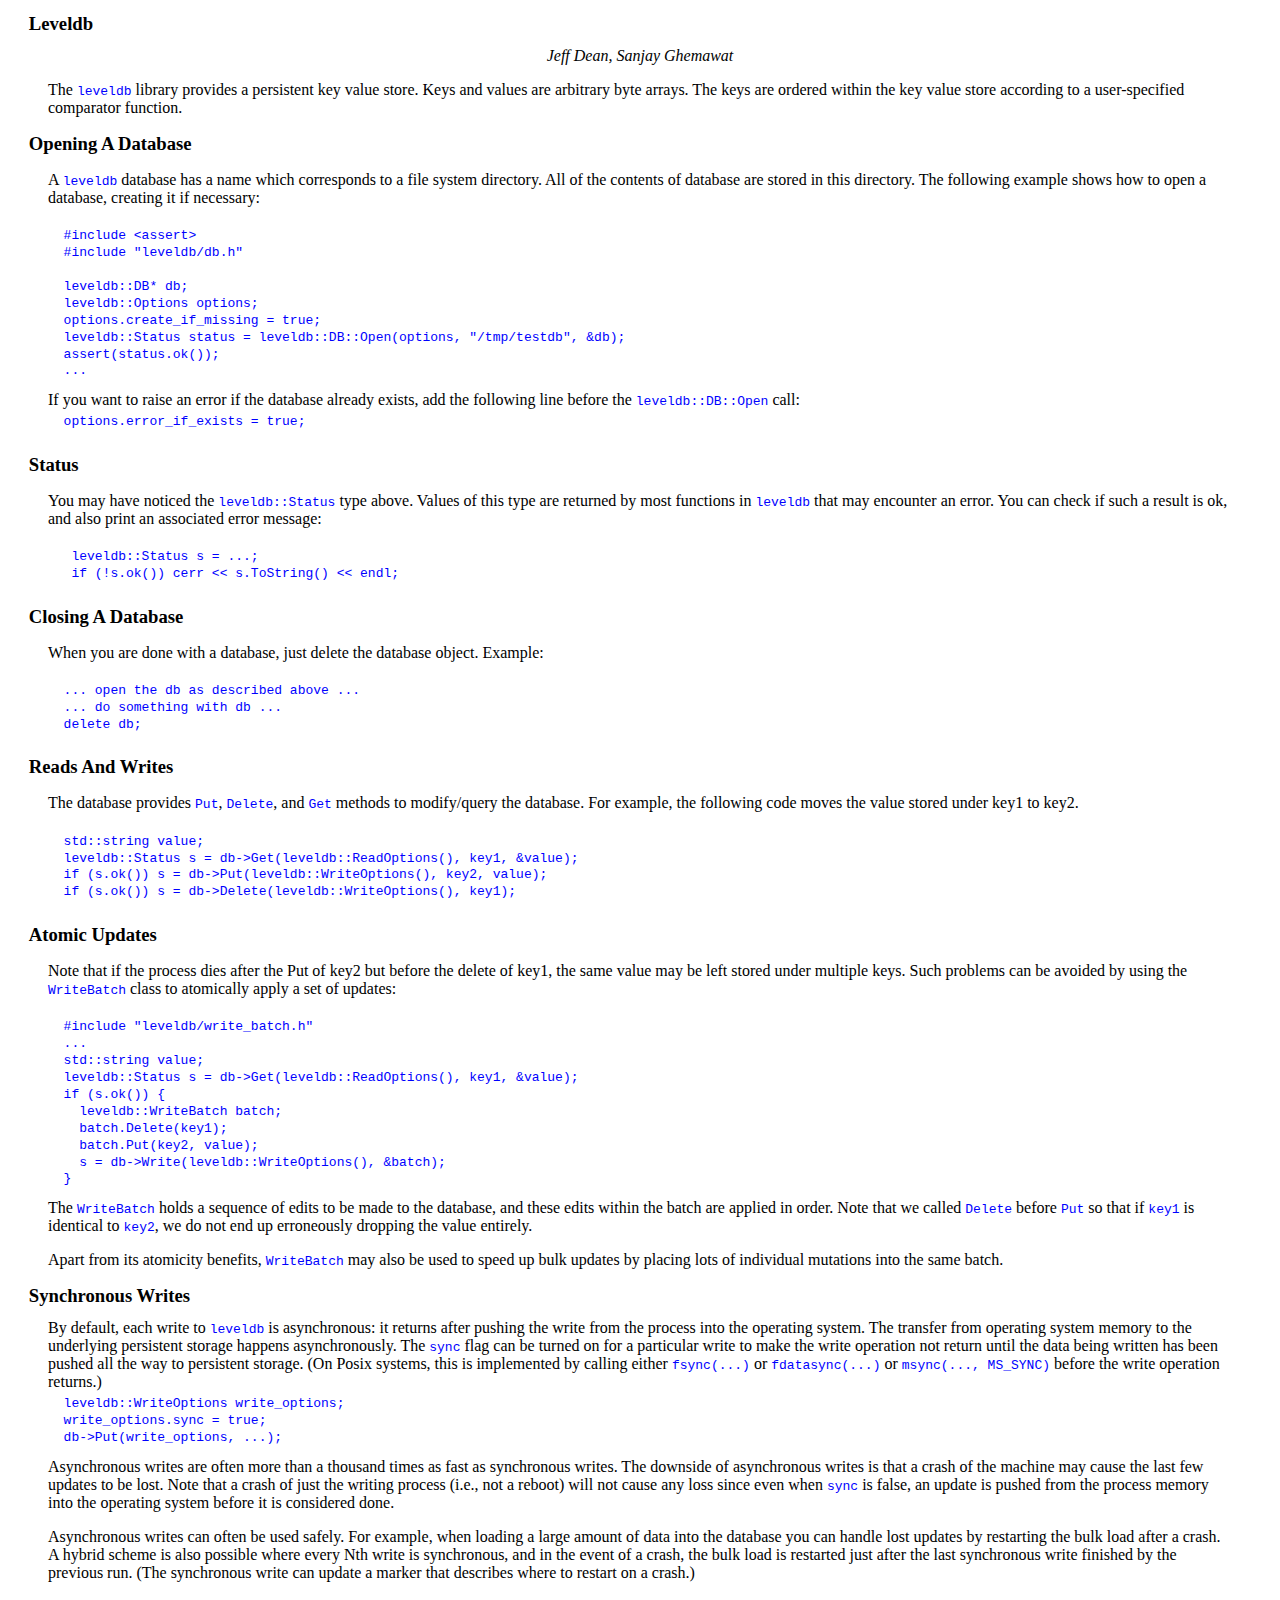
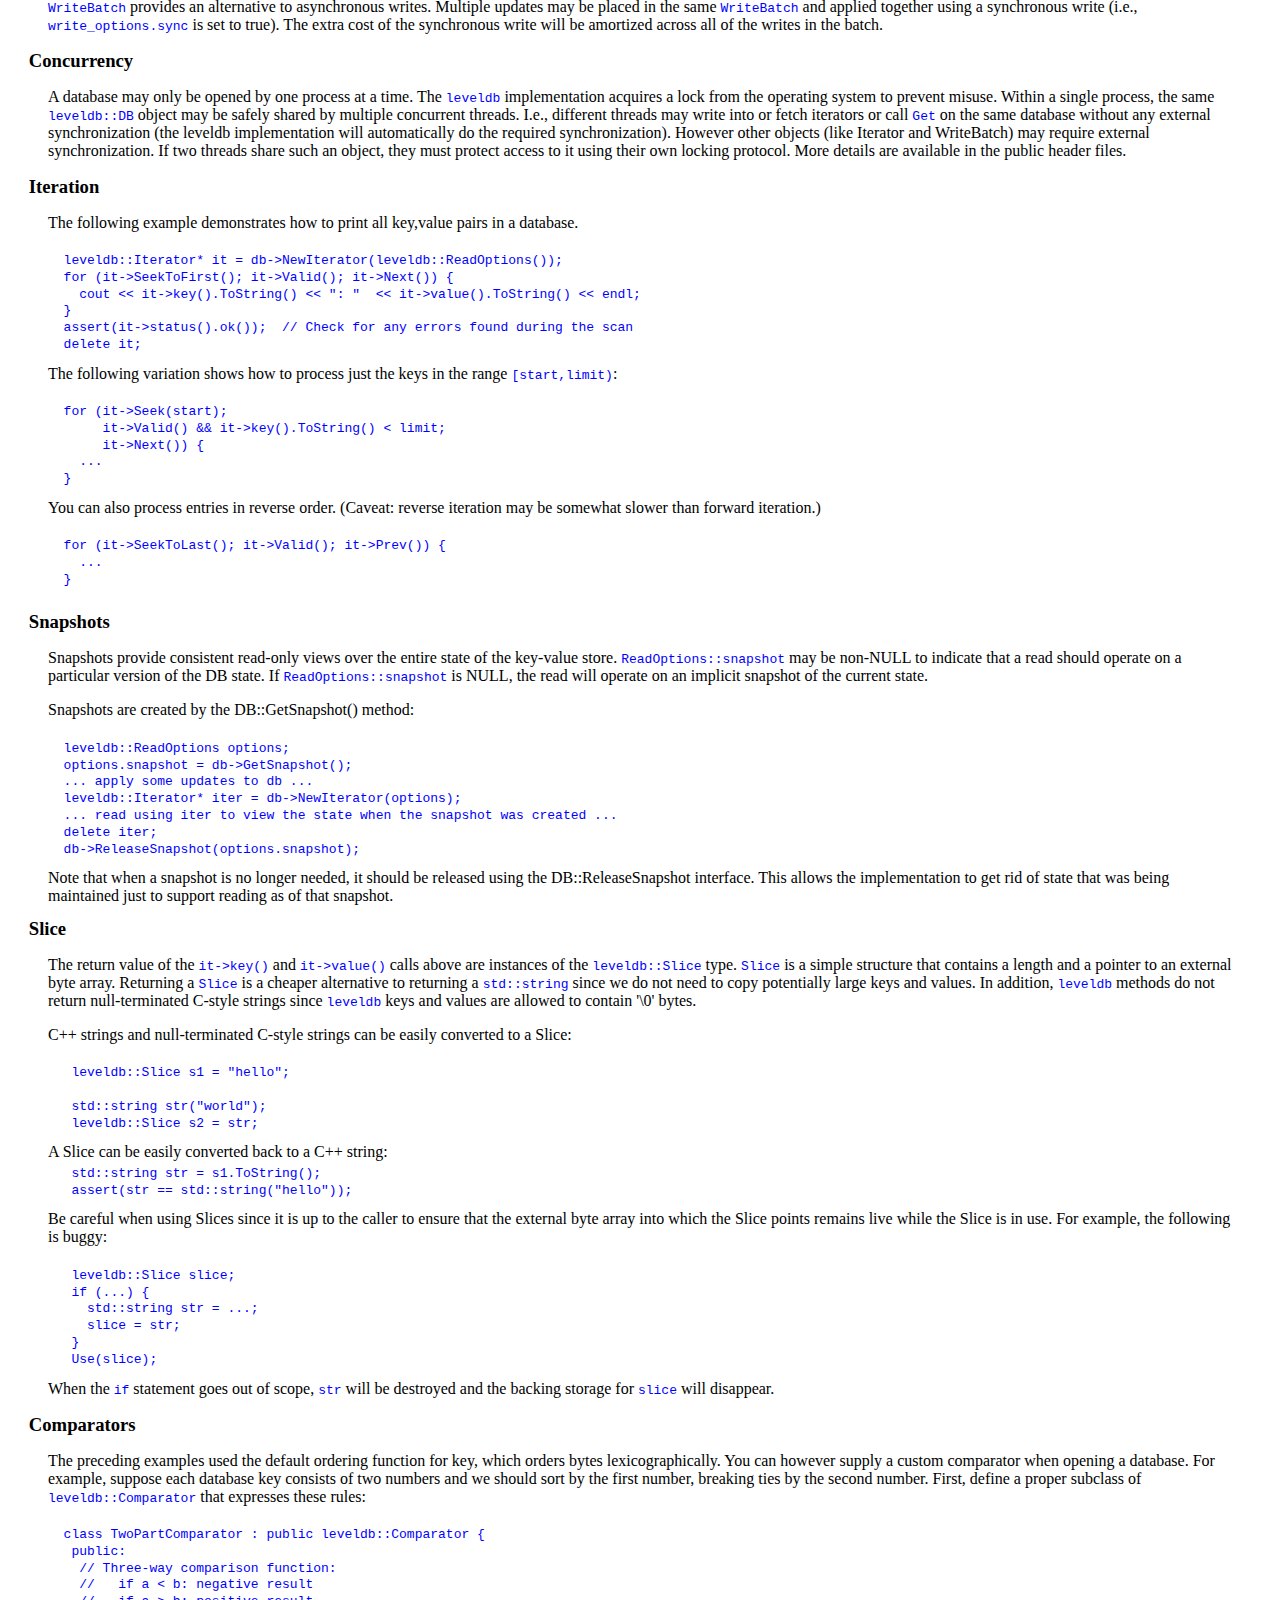
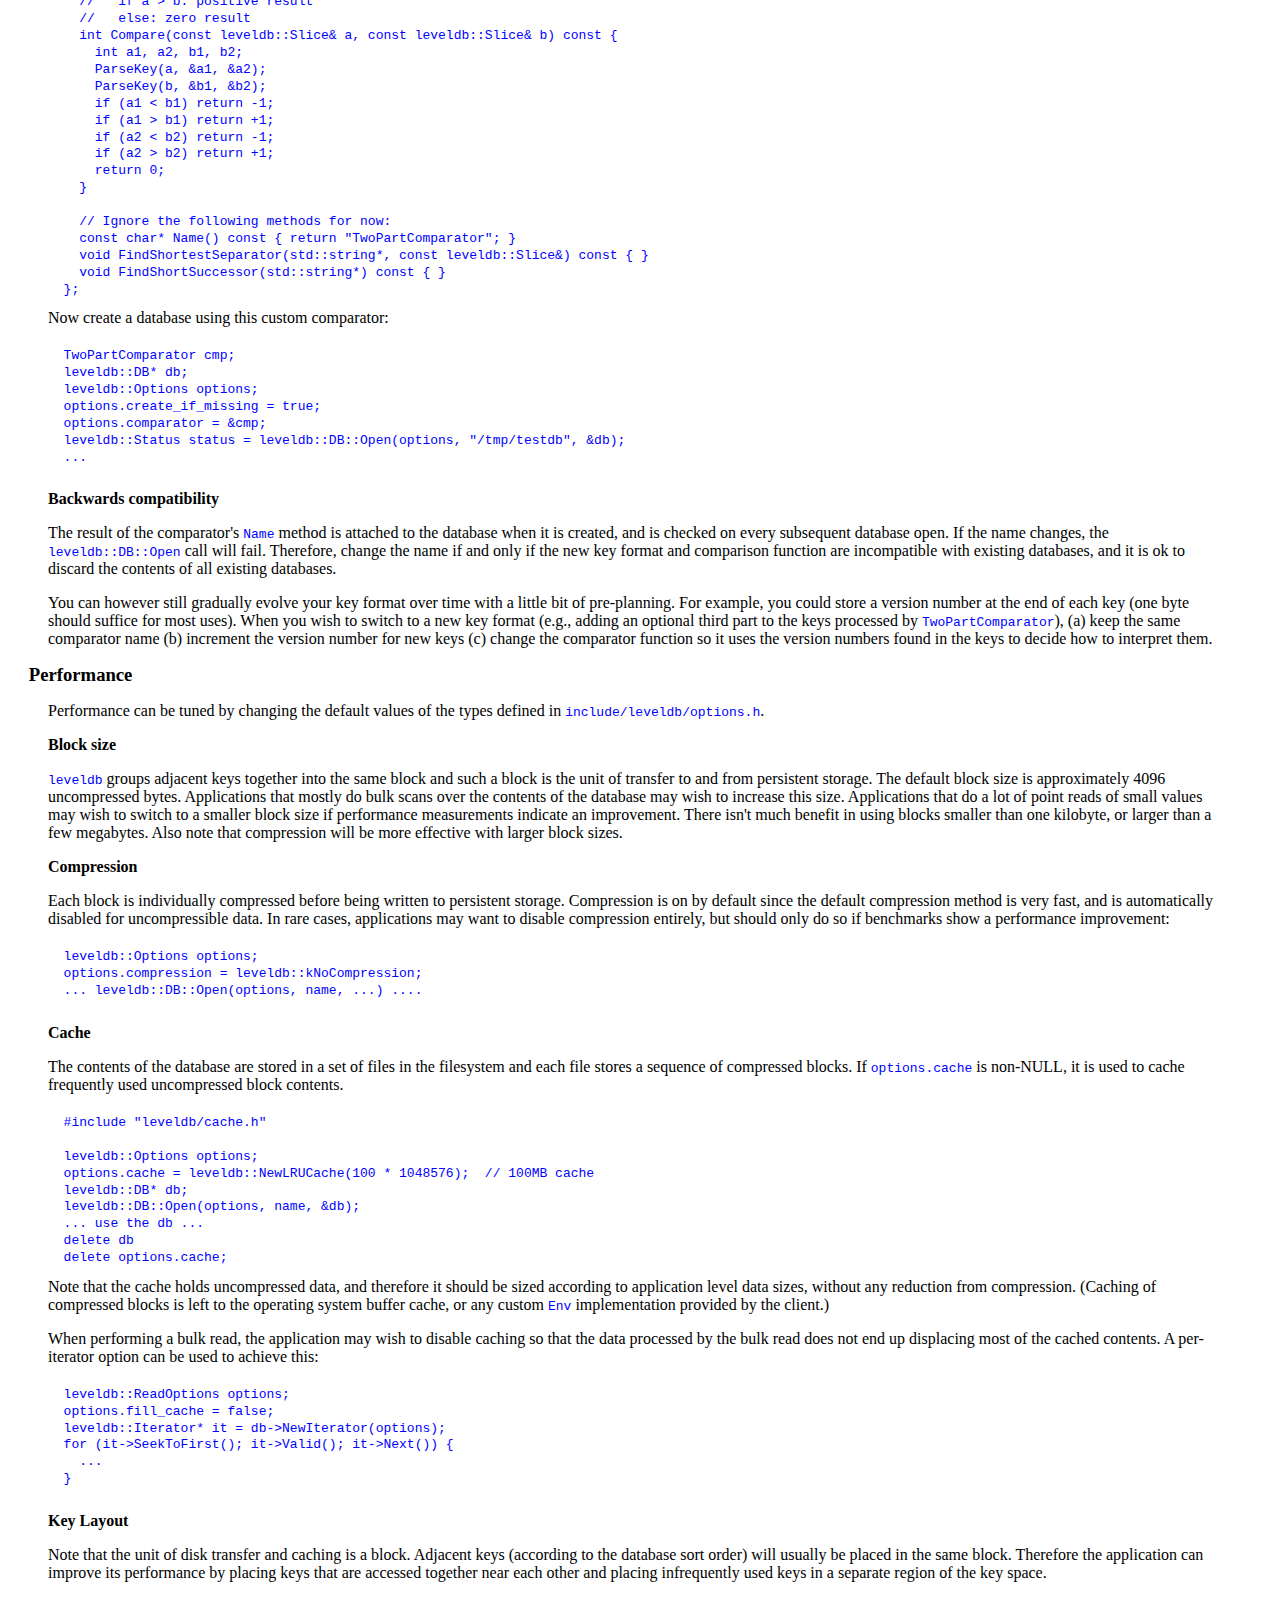
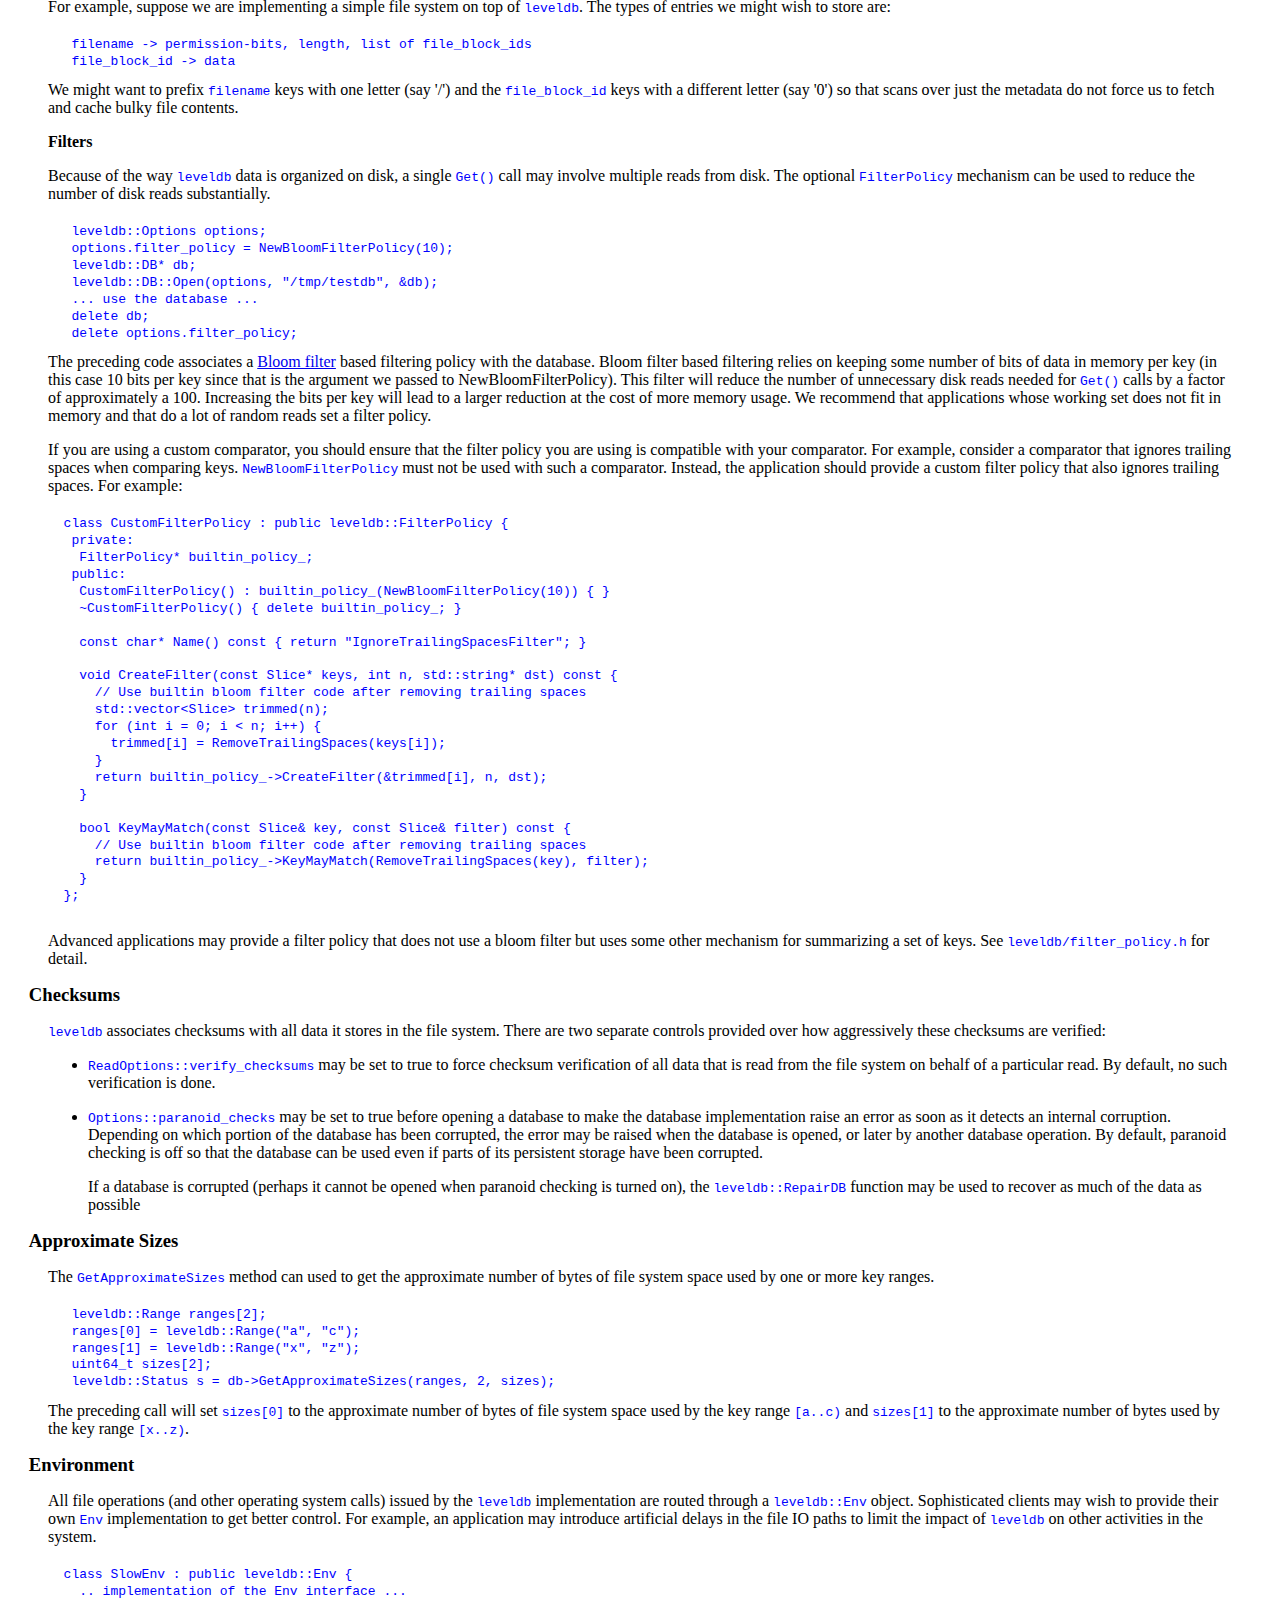
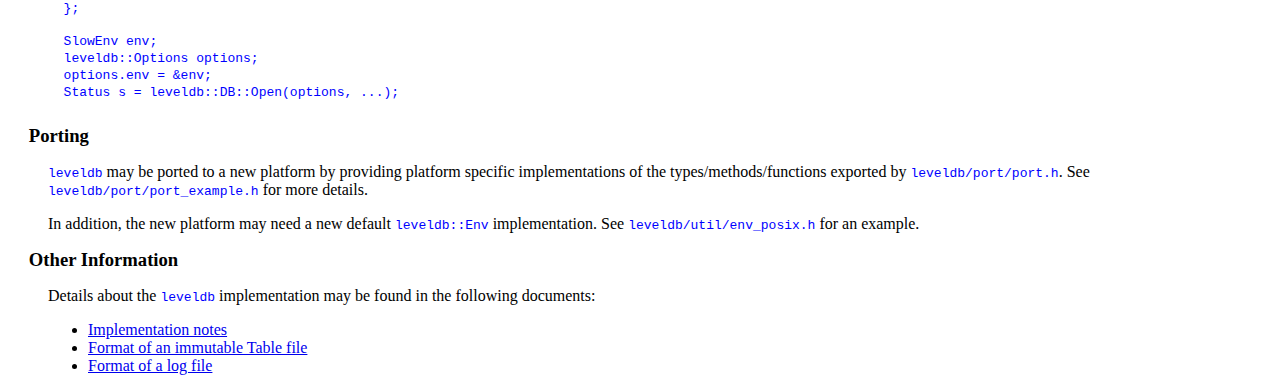
<file: src/leveldb/doc/index.html>
<!DOCTYPE html>
<html>
<head>
<link rel="stylesheet" type="text/css" href="doc.css" />
<title>Leveldb</title>
</head>

<body>
<h1>Leveldb</h1>
<address>Jeff Dean, Sanjay Ghemawat</address>
<p>
The <code>leveldb</code> library provides a persistent key value store.  Keys and
values are arbitrary byte arrays.  The keys are ordered within the key
value store according to a user-specified comparator function.

<p>
<h1>Opening A Database</h1>
<p>
A <code>leveldb</code> database has a name which corresponds to a file system
directory.  All of the contents of database are stored in this
directory.  The following example shows how to open a database,
creating it if necessary:
<p>
<pre>
  #include &lt;assert&gt;
  #include "leveldb/db.h"

  leveldb::DB* db;
  leveldb::Options options;
  options.create_if_missing = true;
  leveldb::Status status = leveldb::DB::Open(options, "/tmp/testdb", &amp;db);
  assert(status.ok());
  ...
</pre>
If you want to raise an error if the database already exists, add
the following line before the <code>leveldb::DB::Open</code> call:
<pre>
  options.error_if_exists = true;
</pre>
<h1>Status</h1>
<p>
You may have noticed the <code>leveldb::Status</code> type above.  Values of this
type are returned by most functions in <code>leveldb</code> that may encounter an
error.  You can check if such a result is ok, and also print an
associated error message:
<p>
<pre>
   leveldb::Status s = ...;
   if (!s.ok()) cerr &lt;&lt; s.ToString() &lt;&lt; endl;
</pre>
<h1>Closing A Database</h1>
<p>
When you are done with a database, just delete the database object.
Example:
<p>
<pre>
  ... open the db as described above ...
  ... do something with db ...
  delete db;
</pre>
<h1>Reads And Writes</h1>
<p>
The database provides <code>Put</code>, <code>Delete</code>, and <code>Get</code> methods to
modify/query the database.  For example, the following code
moves the value stored under key1 to key2.
<pre>
  std::string value;
  leveldb::Status s = db-&gt;Get(leveldb::ReadOptions(), key1, &amp;value);
  if (s.ok()) s = db-&gt;Put(leveldb::WriteOptions(), key2, value);
  if (s.ok()) s = db-&gt;Delete(leveldb::WriteOptions(), key1);
</pre>

<h1>Atomic Updates</h1>
<p>
Note that if the process dies after the Put of key2 but before the
delete of key1, the same value may be left stored under multiple keys.
Such problems can be avoided by using the <code>WriteBatch</code> class to
atomically apply a set of updates:
<p>
<pre>
  #include "leveldb/write_batch.h"
  ...
  std::string value;
  leveldb::Status s = db-&gt;Get(leveldb::ReadOptions(), key1, &amp;value);
  if (s.ok()) {
    leveldb::WriteBatch batch;
    batch.Delete(key1);
    batch.Put(key2, value);
    s = db-&gt;Write(leveldb::WriteOptions(), &amp;batch);
  }
</pre>
The <code>WriteBatch</code> holds a sequence of edits to be made to the database,
and these edits within the batch are applied in order.  Note that we
called <code>Delete</code> before <code>Put</code> so that if <code>key1</code> is identical to <code>key2</code>,
we do not end up erroneously dropping the value entirely.
<p>
Apart from its atomicity benefits, <code>WriteBatch</code> may also be used to
speed up bulk updates by placing lots of individual mutations into the
same batch.

<h1>Synchronous Writes</h1>
By default, each write to <code>leveldb</code> is asynchronous: it
returns after pushing the write from the process into the operating
system.  The transfer from operating system memory to the underlying
persistent storage happens asynchronously.  The <code>sync</code> flag
can be turned on for a particular write to make the write operation
not return until the data being written has been pushed all the way to
persistent storage.  (On Posix systems, this is implemented by calling
either <code>fsync(...)</code> or <code>fdatasync(...)</code> or
<code>msync(..., MS_SYNC)</code> before the write operation returns.)
<pre>
  leveldb::WriteOptions write_options;
  write_options.sync = true;
  db-&gt;Put(write_options, ...);
</pre>
Asynchronous writes are often more than a thousand times as fast as
synchronous writes.  The downside of asynchronous writes is that a
crash of the machine may cause the last few updates to be lost.  Note
that a crash of just the writing process (i.e., not a reboot) will not
cause any loss since even when <code>sync</code> is false, an update
is pushed from the process memory into the operating system before it
is considered done.

<p>
Asynchronous writes can often be used safely.  For example, when
loading a large amount of data into the database you can handle lost
updates by restarting the bulk load after a crash.  A hybrid scheme is
also possible where every Nth write is synchronous, and in the event
of a crash, the bulk load is restarted just after the last synchronous
write finished by the previous run.  (The synchronous write can update
a marker that describes where to restart on a crash.)

<p>
<code>WriteBatch</code> provides an alternative to asynchronous writes.
Multiple updates may be placed in the same <code>WriteBatch</code> and
applied together using a synchronous write (i.e.,
<code>write_options.sync</code> is set to true).  The extra cost of
the synchronous write will be amortized across all of the writes in
the batch.

<p>
<h1>Concurrency</h1>
<p>
A database may only be opened by one process at a time.
The <code>leveldb</code> implementation acquires a lock from the
operating system to prevent misuse.  Within a single process, the
same <code>leveldb::DB</code> object may be safely shared by multiple
concurrent threads.  I.e., different threads may write into or fetch
iterators or call <code>Get</code> on the same database without any
external synchronization (the leveldb implementation will
automatically do the required synchronization).  However other objects
(like Iterator and WriteBatch) may require external synchronization.
If two threads share such an object, they must protect access to it
using their own locking protocol.  More details are available in
the public header files.
<p>
<h1>Iteration</h1>
<p>
The following example demonstrates how to print all key,value pairs
in a database.
<p>
<pre>
  leveldb::Iterator* it = db-&gt;NewIterator(leveldb::ReadOptions());
  for (it-&gt;SeekToFirst(); it-&gt;Valid(); it-&gt;Next()) {
    cout &lt;&lt; it-&gt;key().ToString() &lt;&lt; ": "  &lt;&lt; it-&gt;value().ToString() &lt;&lt; endl;
  }
  assert(it-&gt;status().ok());  // Check for any errors found during the scan
  delete it;
</pre>
The following variation shows how to process just the keys in the
range <code>[start,limit)</code>:
<p>
<pre>
  for (it-&gt;Seek(start);
       it-&gt;Valid() &amp;&amp; it-&gt;key().ToString() &lt; limit;
       it-&gt;Next()) {
    ...
  }
</pre>
You can also process entries in reverse order.  (Caveat: reverse
iteration may be somewhat slower than forward iteration.)
<p>
<pre>
  for (it-&gt;SeekToLast(); it-&gt;Valid(); it-&gt;Prev()) {
    ...
  }
</pre>
<h1>Snapshots</h1>
<p>
Snapshots provide consistent read-only views over the entire state of
the key-value store.  <code>ReadOptions::snapshot</code> may be non-NULL to indicate
that a read should operate on a particular version of the DB state.
If <code>ReadOptions::snapshot</code> is NULL, the read will operate on an
implicit snapshot of the current state.
<p>
Snapshots are created by the DB::GetSnapshot() method:
<p>
<pre>
  leveldb::ReadOptions options;
  options.snapshot = db-&gt;GetSnapshot();
  ... apply some updates to db ...
  leveldb::Iterator* iter = db-&gt;NewIterator(options);
  ... read using iter to view the state when the snapshot was created ...
  delete iter;
  db-&gt;ReleaseSnapshot(options.snapshot);
</pre>
Note that when a snapshot is no longer needed, it should be released
using the DB::ReleaseSnapshot interface.  This allows the
implementation to get rid of state that was being maintained just to
support reading as of that snapshot.
<h1>Slice</h1>
<p>
The return value of the <code>it->key()</code> and <code>it->value()</code> calls above
are instances of the <code>leveldb::Slice</code> type.  <code>Slice</code> is a simple
structure that contains a length and a pointer to an external byte
array.  Returning a <code>Slice</code> is a cheaper alternative to returning a
<code>std::string</code> since we do not need to copy potentially large keys and
values.  In addition, <code>leveldb</code> methods do not return null-terminated
C-style strings since <code>leveldb</code> keys and values are allowed to
contain '\0' bytes.
<p>
C++ strings and null-terminated C-style strings can be easily converted
to a Slice:
<p>
<pre>
   leveldb::Slice s1 = "hello";

   std::string str("world");
   leveldb::Slice s2 = str;
</pre>
A Slice can be easily converted back to a C++ string:
<pre>
   std::string str = s1.ToString();
   assert(str == std::string("hello"));
</pre>
Be careful when using Slices since it is up to the caller to ensure that
the external byte array into which the Slice points remains live while
the Slice is in use.  For example, the following is buggy:
<p>
<pre>
   leveldb::Slice slice;
   if (...) {
     std::string str = ...;
     slice = str;
   }
   Use(slice);
</pre>
When the <code>if</code> statement goes out of scope, <code>str</code> will be destroyed and the
backing storage for <code>slice</code> will disappear.
<p>
<h1>Comparators</h1>
<p>
The preceding examples used the default ordering function for key,
which orders bytes lexicographically.  You can however supply a custom
comparator when opening a database.  For example, suppose each
database key consists of two numbers and we should sort by the first
number, breaking ties by the second number.  First, define a proper
subclass of <code>leveldb::Comparator</code> that expresses these rules:
<p>
<pre>
  class TwoPartComparator : public leveldb::Comparator {
   public:
    // Three-way comparison function:
    //   if a &lt; b: negative result
    //   if a &gt; b: positive result
    //   else: zero result
    int Compare(const leveldb::Slice&amp; a, const leveldb::Slice&amp; b) const {
      int a1, a2, b1, b2;
      ParseKey(a, &amp;a1, &amp;a2);
      ParseKey(b, &amp;b1, &amp;b2);
      if (a1 &lt; b1) return -1;
      if (a1 &gt; b1) return +1;
      if (a2 &lt; b2) return -1;
      if (a2 &gt; b2) return +1;
      return 0;
    }

    // Ignore the following methods for now:
    const char* Name() const { return "TwoPartComparator"; }
    void FindShortestSeparator(std::string*, const leveldb::Slice&amp;) const { }
    void FindShortSuccessor(std::string*) const { }
  };
</pre>
Now create a database using this custom comparator:
<p>
<pre>
  TwoPartComparator cmp;
  leveldb::DB* db;
  leveldb::Options options;
  options.create_if_missing = true;
  options.comparator = &amp;cmp;
  leveldb::Status status = leveldb::DB::Open(options, "/tmp/testdb", &amp;db);
  ...
</pre>
<h2>Backwards compatibility</h2>
<p>
The result of the comparator's <code>Name</code> method is attached to the
database when it is created, and is checked on every subsequent
database open.  If the name changes, the <code>leveldb::DB::Open</code> call will
fail.  Therefore, change the name if and only if the new key format
and comparison function are incompatible with existing databases, and
it is ok to discard the contents of all existing databases.
<p>
You can however still gradually evolve your key format over time with
a little bit of pre-planning.  For example, you could store a version
number at the end of each key (one byte should suffice for most uses).
When you wish to switch to a new key format (e.g., adding an optional
third part to the keys processed by <code>TwoPartComparator</code>),
(a) keep the same comparator name (b) increment the version number
for new keys (c) change the comparator function so it uses the
version numbers found in the keys to decide how to interpret them.
<p>
<h1>Performance</h1>
<p>
Performance can be tuned by changing the default values of the
types defined in <code>include/leveldb/options.h</code>.

<p>
<h2>Block size</h2>
<p>
<code>leveldb</code> groups adjacent keys together into the same block and such a
block is the unit of transfer to and from persistent storage.  The
default block size is approximately 4096 uncompressed bytes.
Applications that mostly do bulk scans over the contents of the
database may wish to increase this size.  Applications that do a lot
of point reads of small values may wish to switch to a smaller block
size if performance measurements indicate an improvement.  There isn't
much benefit in using blocks smaller than one kilobyte, or larger than
a few megabytes.  Also note that compression will be more effective
with larger block sizes.
<p>
<h2>Compression</h2>
<p>
Each block is individually compressed before being written to
persistent storage.  Compression is on by default since the default
compression method is very fast, and is automatically disabled for
uncompressible data.  In rare cases, applications may want to disable
compression entirely, but should only do so if benchmarks show a
performance improvement:
<p>
<pre>
  leveldb::Options options;
  options.compression = leveldb::kNoCompression;
  ... leveldb::DB::Open(options, name, ...) ....
</pre>
<h2>Cache</h2>
<p>
The contents of the database are stored in a set of files in the
filesystem and each file stores a sequence of compressed blocks.  If
<code>options.cache</code> is non-NULL, it is used to cache frequently used
uncompressed block contents.
<p>
<pre>
  #include "leveldb/cache.h"

  leveldb::Options options;
  options.cache = leveldb::NewLRUCache(100 * 1048576);  // 100MB cache
  leveldb::DB* db;
  leveldb::DB::Open(options, name, &db);
  ... use the db ...
  delete db
  delete options.cache;
</pre>
Note that the cache holds uncompressed data, and therefore it should
be sized according to application level data sizes, without any
reduction from compression.  (Caching of compressed blocks is left to
the operating system buffer cache, or any custom <code>Env</code>
implementation provided by the client.)
<p>
When performing a bulk read, the application may wish to disable
caching so that the data processed by the bulk read does not end up
displacing most of the cached contents.  A per-iterator option can be
used to achieve this:
<p>
<pre>
  leveldb::ReadOptions options;
  options.fill_cache = false;
  leveldb::Iterator* it = db-&gt;NewIterator(options);
  for (it-&gt;SeekToFirst(); it-&gt;Valid(); it-&gt;Next()) {
    ...
  }
</pre>
<h2>Key Layout</h2>
<p>
Note that the unit of disk transfer and caching is a block.  Adjacent
keys (according to the database sort order) will usually be placed in
the same block.  Therefore the application can improve its performance
by placing keys that are accessed together near each other and placing
infrequently used keys in a separate region of the key space.
<p>
For example, suppose we are implementing a simple file system on top
of <code>leveldb</code>.  The types of entries we might wish to store are:
<p>
<pre>
   filename -&gt; permission-bits, length, list of file_block_ids
   file_block_id -&gt; data
</pre>
We might want to prefix <code>filename</code> keys with one letter (say '/') and the
<code>file_block_id</code> keys with a different letter (say '0') so that scans
over just the metadata do not force us to fetch and cache bulky file
contents.
<p>
<h2>Filters</h2>
<p>
Because of the way <code>leveldb</code> data is organized on disk,
a single <code>Get()</code> call may involve multiple reads from disk.
The optional <code>FilterPolicy</code> mechanism can be used to reduce
the number of disk reads substantially.
<pre>
   leveldb::Options options;
   options.filter_policy = NewBloomFilterPolicy(10);
   leveldb::DB* db;
   leveldb::DB::Open(options, "/tmp/testdb", &amp;db);
   ... use the database ...
   delete db;
   delete options.filter_policy;
</pre>
The preceding code associates a
<a href="http://en.wikipedia.org/wiki/Bloom_filter">Bloom filter</a>
based filtering policy with the database.  Bloom filter based
filtering relies on keeping some number of bits of data in memory per
key (in this case 10 bits per key since that is the argument we passed
to NewBloomFilterPolicy).  This filter will reduce the number of unnecessary
disk reads needed for <code>Get()</code> calls by a factor of
approximately a 100.  Increasing the bits per key will lead to a
larger reduction at the cost of more memory usage.  We recommend that
applications whose working set does not fit in memory and that do a
lot of random reads set a filter policy.
<p>
If you are using a custom comparator, you should ensure that the filter
policy you are using is compatible with your comparator.  For example,
consider a comparator that ignores trailing spaces when comparing keys.
<code>NewBloomFilterPolicy</code> must not be used with such a comparator.
Instead, the application should provide a custom filter policy that
also ignores trailing spaces.  For example:
<pre>
  class CustomFilterPolicy : public leveldb::FilterPolicy {
   private:
    FilterPolicy* builtin_policy_;
   public:
    CustomFilterPolicy() : builtin_policy_(NewBloomFilterPolicy(10)) { }
    ~CustomFilterPolicy() { delete builtin_policy_; }

    const char* Name() const { return "IgnoreTrailingSpacesFilter"; }

    void CreateFilter(const Slice* keys, int n, std::string* dst) const {
      // Use builtin bloom filter code after removing trailing spaces
      std::vector&lt;Slice&gt; trimmed(n);
      for (int i = 0; i &lt; n; i++) {
        trimmed[i] = RemoveTrailingSpaces(keys[i]);
      }
      return builtin_policy_-&gt;CreateFilter(&amp;trimmed[i], n, dst);
    }

    bool KeyMayMatch(const Slice& key, const Slice& filter) const {
      // Use builtin bloom filter code after removing trailing spaces
      return builtin_policy_-&gt;KeyMayMatch(RemoveTrailingSpaces(key), filter);
    }
  };
</pre>
<p>
Advanced applications may provide a filter policy that does not use
a bloom filter but uses some other mechanism for summarizing a set
of keys.  See <code>leveldb/filter_policy.h</code> for detail.
<p>
<h1>Checksums</h1>
<p>
<code>leveldb</code> associates checksums with all data it stores in the file system.
There are two separate controls provided over how aggressively these
checksums are verified:
<p>
<ul>
<li> <code>ReadOptions::verify_checksums</code> may be set to true to force
  checksum verification of all data that is read from the file system on
  behalf of a particular read.  By default, no such verification is
  done.
<p>
<li> <code>Options::paranoid_checks</code> may be set to true before opening a
  database to make the database implementation raise an error as soon as
  it detects an internal corruption.  Depending on which portion of the
  database has been corrupted, the error may be raised when the database
  is opened, or later by another database operation.  By default,
  paranoid checking is off so that the database can be used even if
  parts of its persistent storage have been corrupted.
<p>
  If a database is corrupted (perhaps it cannot be opened when
  paranoid checking is turned on), the <code>leveldb::RepairDB</code> function
  may be used to recover as much of the data as possible
<p>
</ul>
<h1>Approximate Sizes</h1>
<p>
The <code>GetApproximateSizes</code> method can used to get the approximate
number of bytes of file system space used by one or more key ranges.
<p>
<pre>
   leveldb::Range ranges[2];
   ranges[0] = leveldb::Range("a", "c");
   ranges[1] = leveldb::Range("x", "z");
   uint64_t sizes[2];
   leveldb::Status s = db-&gt;GetApproximateSizes(ranges, 2, sizes);
</pre>
The preceding call will set <code>sizes[0]</code> to the approximate number of
bytes of file system space used by the key range <code>[a..c)</code> and
<code>sizes[1]</code> to the approximate number of bytes used by the key range
<code>[x..z)</code>.
<p>
<h1>Environment</h1>
<p>
All file operations (and other operating system calls) issued by the
<code>leveldb</code> implementation are routed through a <code>leveldb::Env</code> object.
Sophisticated clients may wish to provide their own <code>Env</code>
implementation to get better control.  For example, an application may
introduce artificial delays in the file IO paths to limit the impact
of <code>leveldb</code> on other activities in the system.
<p>
<pre>
  class SlowEnv : public leveldb::Env {
    .. implementation of the Env interface ...
  };

  SlowEnv env;
  leveldb::Options options;
  options.env = &amp;env;
  Status s = leveldb::DB::Open(options, ...);
</pre>
<h1>Porting</h1>
<p>
<code>leveldb</code> may be ported to a new platform by providing platform
specific implementations of the types/methods/functions exported by
<code>leveldb/port/port.h</code>.  See <code>leveldb/port/port_example.h</code> for more
details.
<p>
In addition, the new platform may need a new default <code>leveldb::Env</code>
implementation.  See <code>leveldb/util/env_posix.h</code> for an example.

<h1>Other Information</h1>

<p>
Details about the <code>leveldb</code> implementation may be found in
the following documents:
<ul>
<li> <a href="impl.html">Implementation notes</a>
<li> <a href="table_format.txt">Format of an immutable Table file</a>
<li> <a href="log_format.txt">Format of a log file</a>
</ul>

</body>
</html>
</file>
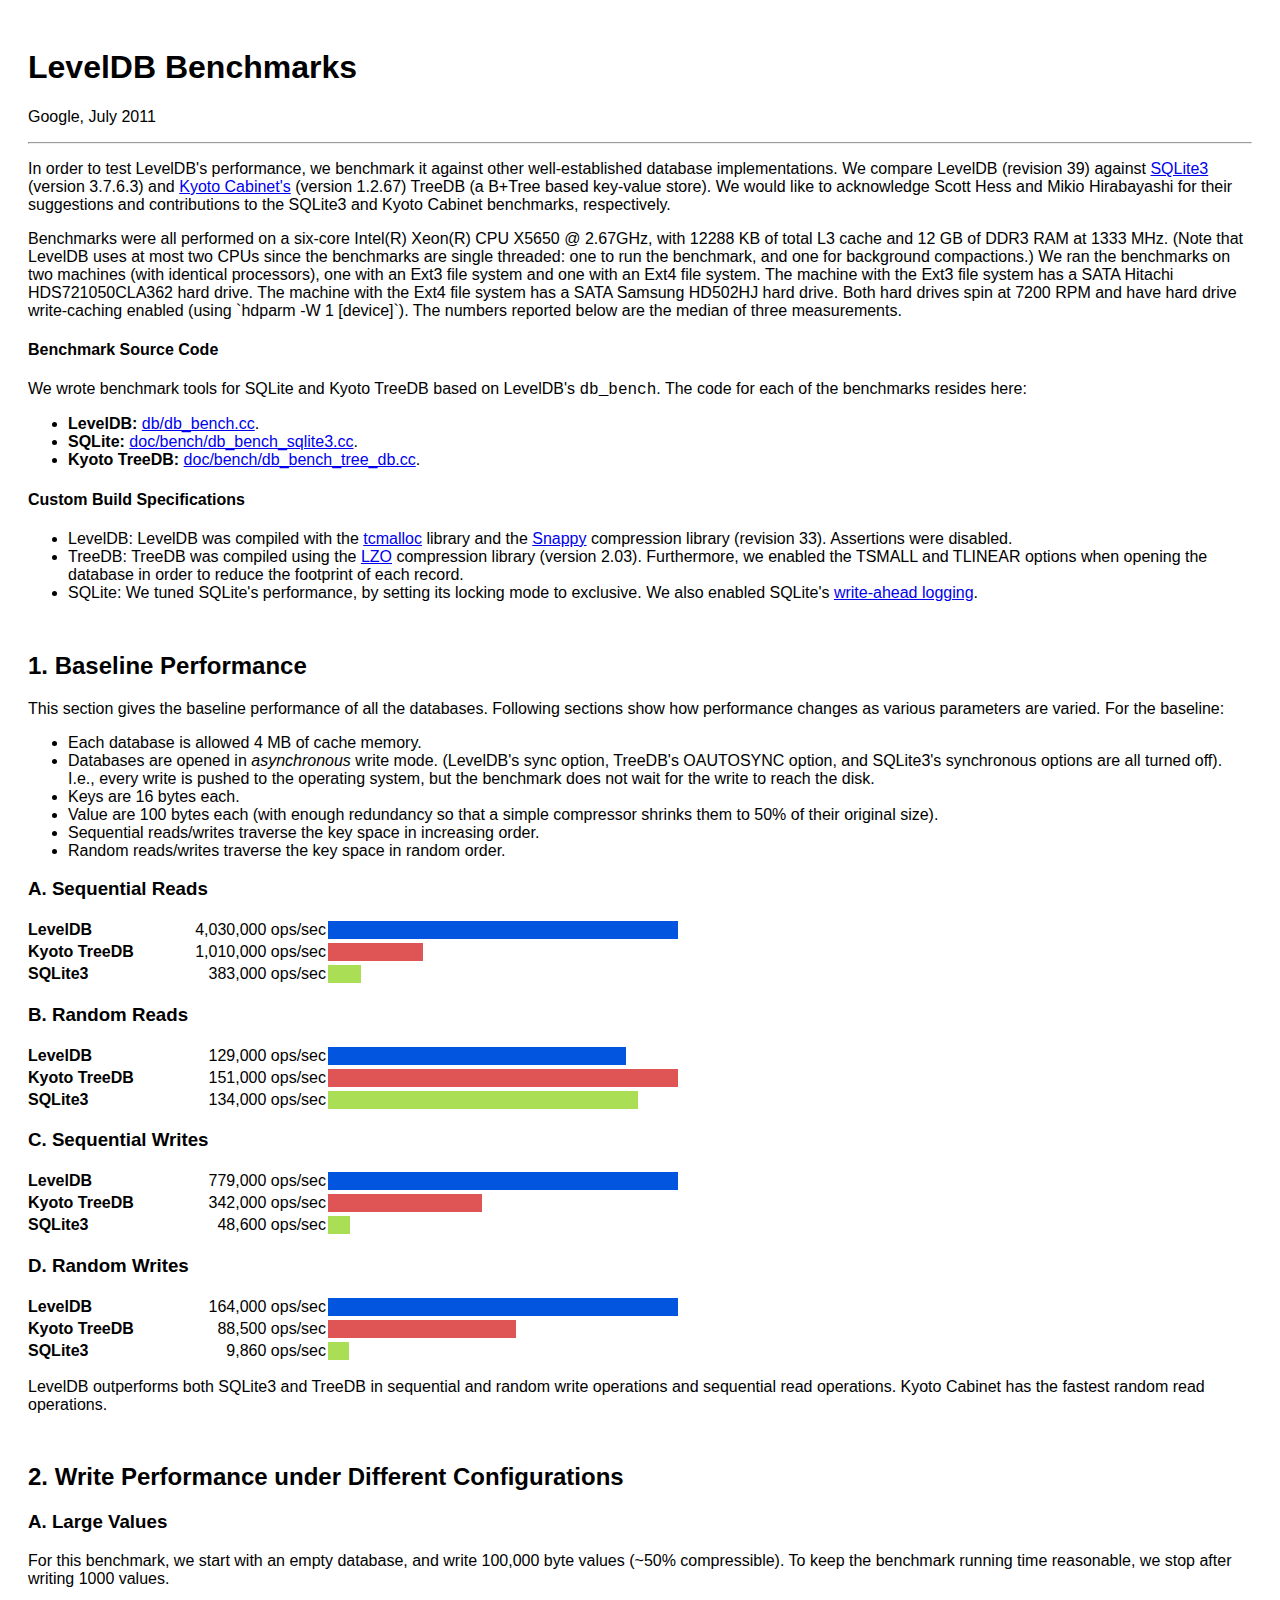
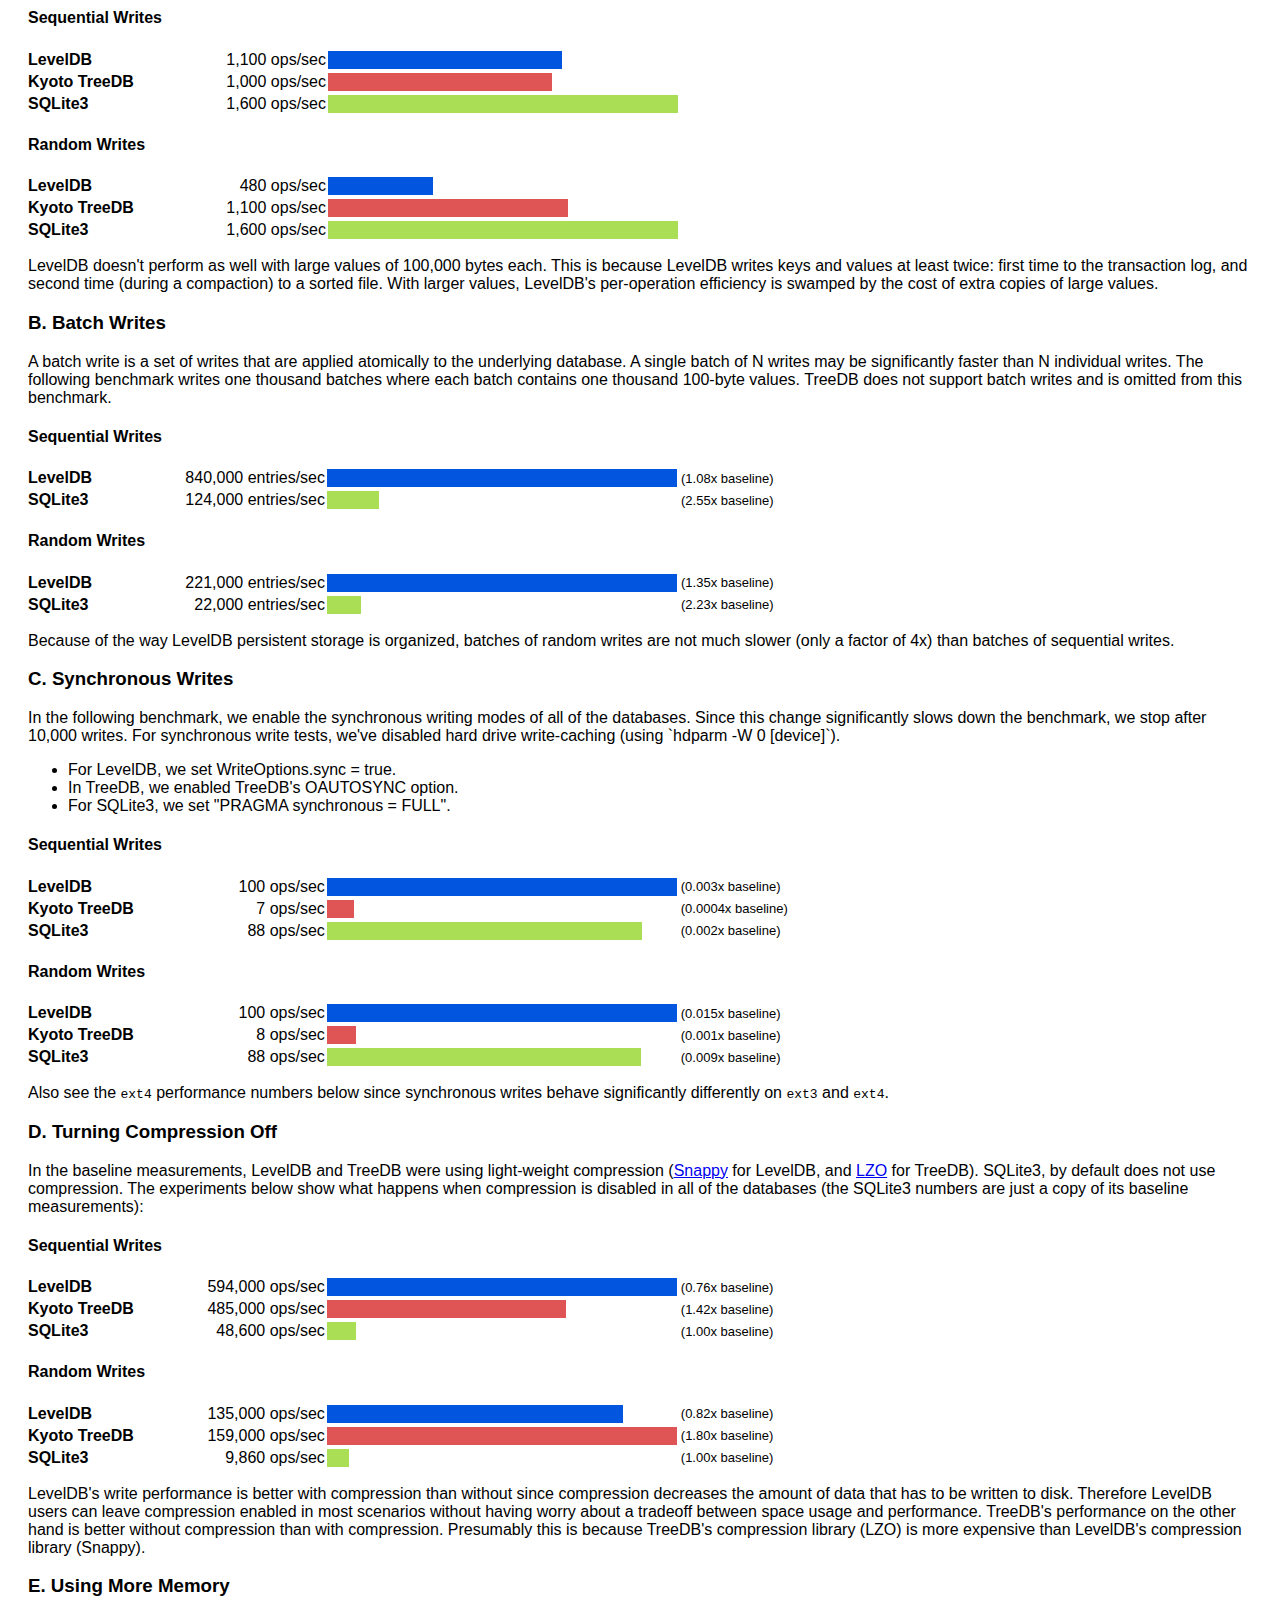
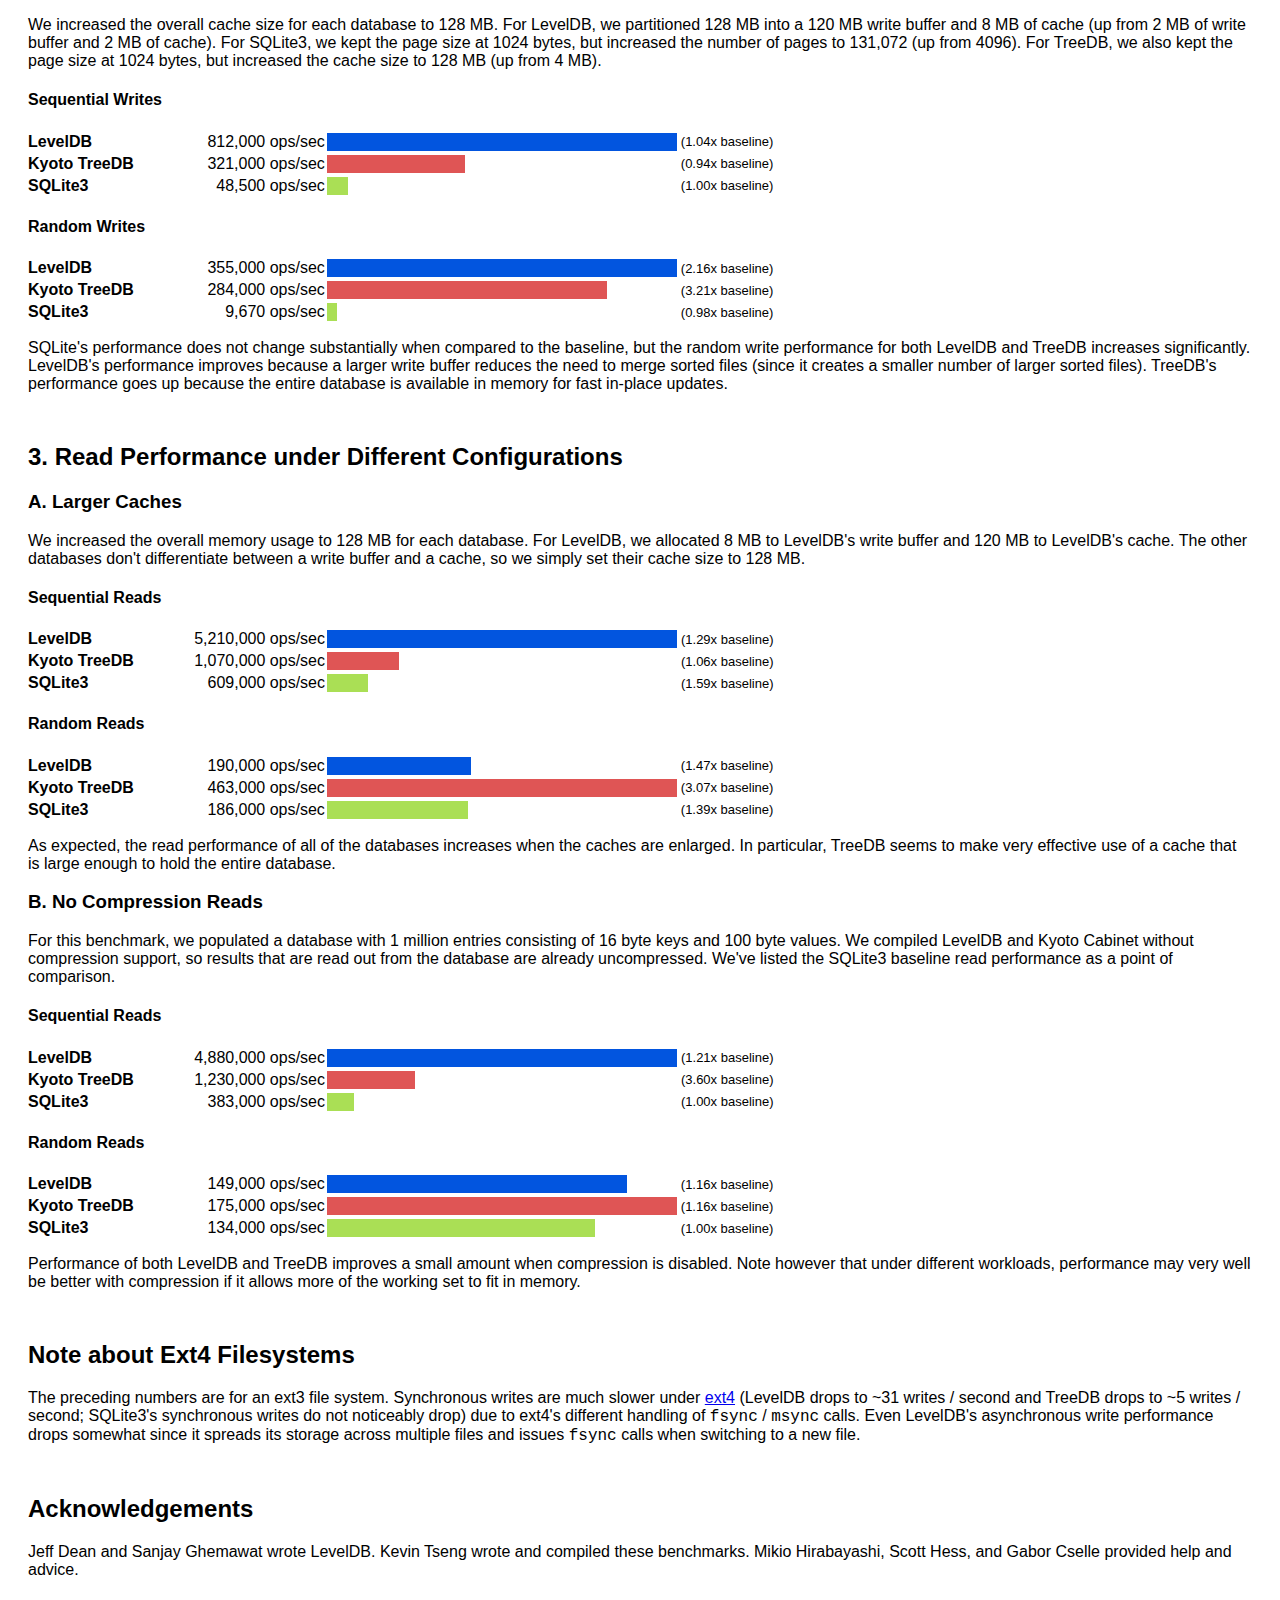
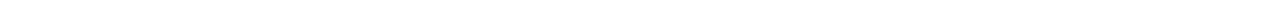
<file: src/leveldb/doc/benchmark.html>
<!DOCTYPE html>
<html>
<head>
<title>LevelDB Benchmarks</title>
<meta http-equiv="Content-Type" content="text/html; charset=utf-8">
<style>
body {
  font-family:Helvetica,sans-serif;
  padding:20px;
}

h2 {
  padding-top:30px;
}

table.bn {
  width:800px;
  border-collapse:collapse;
  border:0;
  padding:0;
}

table.bnbase {
  width:650px;
}

table.bn td {
  padding:2px 0;
}

table.bn td.c1 {
  font-weight:bold;
  width:150px;
}

table.bn td.c1 div.e {
  float:right;
  font-weight:normal;
}

table.bn td.c2 {
  width:150px;
  text-align:right;
  padding:2px;
}

table.bn td.c3 {
  width:350px;
}

table.bn td.c4 {
  width:150px;
  font-size:small;
  padding-left:4px;
}

/* chart bars */
div.bldb {
  background-color:#0255df;
}

div.bkct {
  background-color:#df5555;
}

div.bsql {
  background-color:#aadf55;
}

.code {
  font-family:monospace;
  font-size:large;
}

.todo {
  color: red;
}

</style>
</head>
<body>
<h1>LevelDB Benchmarks</h1>
<p>Google, July 2011</p>
<hr>

<p>In order to test LevelDB's performance, we benchmark it against other well-established database implementations. We compare LevelDB (revision 39) against <a href="http://www.sqlite.org/">SQLite3</a> (version 3.7.6.3) and <a href="http://fallabs.com/kyotocabinet/spex.html">Kyoto Cabinet's</a> (version 1.2.67) TreeDB (a B+Tree based key-value store). We would like to acknowledge Scott Hess and Mikio Hirabayashi for their suggestions and contributions to the SQLite3 and Kyoto Cabinet benchmarks, respectively.</p>

<p>Benchmarks were all performed on a six-core Intel(R) Xeon(R) CPU X5650 @ 2.67GHz, with 12288 KB of total L3 cache and 12 GB of DDR3 RAM at 1333 MHz. (Note that LevelDB uses at most two CPUs since the benchmarks are single threaded: one to run the benchmark, and one for background compactions.) We ran the benchmarks on two machines (with identical processors), one with an Ext3 file system and one with an Ext4 file system. The machine with the Ext3 file system has a SATA Hitachi HDS721050CLA362 hard drive. The machine with the Ext4 file system has a SATA Samsung HD502HJ hard drive. Both hard drives spin at 7200 RPM and have hard drive write-caching enabled (using `hdparm -W 1 [device]`). The numbers reported below are the median of three measurements.</p>

<h4>Benchmark Source Code</h4>
<p>We wrote benchmark tools for SQLite and Kyoto TreeDB based on LevelDB's <span class="code">db_bench</span>. The code for each of the benchmarks resides here:</p>
<ul>
	<li> <b>LevelDB:</b> <a href="http://code.google.com/p/leveldb/source/browse/trunk/db/db_bench.cc">db/db_bench.cc</a>.</li>
	<li> <b>SQLite:</b> <a href="http://code.google.com/p/leveldb/source/browse/#svn%2Ftrunk%2Fdoc%2Fbench%2Fdb_bench_sqlite3.cc">doc/bench/db_bench_sqlite3.cc</a>.</li>
	<li> <b>Kyoto TreeDB:</b> <a href="http://code.google.com/p/leveldb/source/browse/#svn%2Ftrunk%2Fdoc%2Fbench%2Fdb_bench_tree_db.cc">doc/bench/db_bench_tree_db.cc</a>.</li>
</ul>

<h4>Custom Build Specifications</h4>
<ul>
<li>LevelDB: LevelDB was compiled with the <a href="http://code.google.com/p/google-perftools">tcmalloc</a> library and the <a href="http://code.google.com/p/snappy/">Snappy</a> compression library (revision 33).  Assertions were disabled.</li>
<li>TreeDB: TreeDB was compiled using the <a href="http://www.oberhumer.com/opensource/lzo/">LZO</a> compression library (version 2.03). Furthermore, we enabled the TSMALL and TLINEAR options when opening the database in order to reduce the footprint of each record.</li>
<li>SQLite: We tuned SQLite's performance, by setting its locking mode to exclusive.  We also enabled SQLite's <a href="http://www.sqlite.org/draft/wal.html">write-ahead logging</a>.</li>
</ul>

<h2>1. Baseline Performance</h2>
<p>This section gives the baseline performance of all the
databases.  Following sections show how performance changes as various
parameters are varied.  For the baseline:</p>
<ul>
	<li> Each database is allowed 4 MB of cache memory.</li>
        <li> Databases are opened in <em>asynchronous</em> write mode.
             (LevelDB's sync option, TreeDB's OAUTOSYNC option, and
             SQLite3's synchronous options are all turned off).  I.e.,
             every write is pushed to the operating system, but the
             benchmark does not wait for the write to reach the disk.</li>
	<li> Keys are 16 bytes each.</li>
        <li> Value are 100 bytes each (with enough redundancy so that
             a simple compressor shrinks them to 50% of their original
             size).</li>
	<li> Sequential reads/writes traverse the key space in increasing order.</li>
	<li> Random reads/writes traverse the key space in random order.</li>
</ul>

<h3>A. Sequential Reads</h3>
<table class="bn bnbase">
<tr><td class="c1">LevelDB</td>
    <td class="c2">4,030,000 ops/sec</td>
    <td class="c3"><div class="bldb" style="width:350px">&nbsp;</div></td>
<tr><td class="c1">Kyoto TreeDB</td>
    <td class="c2">1,010,000 ops/sec</td>
    <td class="c3"><div class="bkct" style="width:95px">&nbsp;</div></td>
<tr><td class="c1">SQLite3</td>
    <td class="c2">383,000 ops/sec</td>
    <td class="c3"><div class="bsql" style="width:33px">&nbsp;</div></td>
</table>
<h3>B. Random Reads</h3>
<table class="bn bnbase">
<tr><td class="c1">LevelDB</td>
    <td class="c2">129,000 ops/sec</td>
    <td class="c3"><div class="bldb" style="width:298px">&nbsp;</div></td>
<tr><td class="c1">Kyoto TreeDB</td>
    <td class="c2">151,000 ops/sec</td>
    <td class="c3"><div class="bkct" style="width:350px">&nbsp;</div></td>
<tr><td class="c1">SQLite3</td>
    <td class="c2">134,000 ops/sec</td>
    <td class="c3"><div class="bsql" style="width:310px">&nbsp;</div></td>
</table>
<h3>C. Sequential Writes</h3>
<table class="bn bnbase">
<tr><td class="c1">LevelDB</td>
    <td class="c2">779,000 ops/sec</td>
    <td class="c3"><div class="bldb" style="width:350px">&nbsp;</div></td>
<tr><td class="c1">Kyoto TreeDB</td>
    <td class="c2">342,000 ops/sec</td>
    <td class="c3"><div class="bkct" style="width:154px">&nbsp;</div></td>
<tr><td class="c1">SQLite3</td>
    <td class="c2">48,600 ops/sec</td>
    <td class="c3"><div class="bsql" style="width:22px">&nbsp;</div></td>
</table>
<h3>D. Random Writes</h3>
<table class="bn bnbase">
<tr><td class="c1">LevelDB</td>
    <td class="c2">164,000 ops/sec</td>
    <td class="c3"><div class="bldb" style="width:350px">&nbsp;</div></td>
<tr><td class="c1">Kyoto TreeDB</td>
    <td class="c2">88,500 ops/sec</td>
    <td class="c3"><div class="bkct" style="width:188px">&nbsp;</div></td>
<tr><td class="c1">SQLite3</td>
    <td class="c2">9,860 ops/sec</td>
    <td class="c3"><div class="bsql" style="width:21px">&nbsp;</div></td>
</table>

<p>LevelDB outperforms both SQLite3 and TreeDB in sequential and random write operations and sequential read operations. Kyoto Cabinet has the fastest random read operations.</p>

<h2>2. Write Performance under Different Configurations</h2>
<h3>A. Large Values </h3>
<p>For this benchmark, we start with an empty database, and write 100,000 byte values (~50% compressible). To keep the benchmark running time reasonable, we stop after writing 1000 values.</p>
<h4>Sequential Writes</h4>
<table class="bn bnbase">
<tr><td class="c1">LevelDB</td>
    <td class="c2">1,100 ops/sec</td>
    <td class="c3"><div class="bldb" style="width:234px">&nbsp;</div></td></tr>
<tr><td class="c1">Kyoto TreeDB</td>
    <td class="c2">1,000 ops/sec</td>
    <td class="c3"><div class="bkct" style="width:224px">&nbsp;</div></td></tr>
<tr><td class="c1">SQLite3</td>
    <td class="c2">1,600 ops/sec</td>
    <td class="c3"><div class="bsql" style="width:350px">&nbsp;</div></td></tr>
</table>
<h4>Random Writes</h4>
<table class="bn bnbase">
<tr><td class="c1">LevelDB</td>
    <td class="c2">480 ops/sec</td>
    <td class="c3"><div class="bldb" style="width:105px">&nbsp;</div></td></tr>
<tr><td class="c1">Kyoto TreeDB</td>
    <td class="c2">1,100 ops/sec</td>
    <td class="c3"><div class="bkct" style="width:240px">&nbsp;</div></td></tr>
<tr><td class="c1">SQLite3</td>
    <td class="c2">1,600 ops/sec</td>
    <td class="c3"><div class="bsql" style="width:350px">&nbsp;</div></td></tr>
</table>
<p>LevelDB doesn't perform as well with large values of 100,000 bytes each. This is because LevelDB writes keys and values at least twice: first time to the transaction log, and second time (during a compaction) to a sorted file.
With larger values, LevelDB's per-operation efficiency is swamped by the
cost of extra copies of large values.</p>
<h3>B. Batch Writes</h3>
<p>A batch write is a set of writes that are applied atomically to the underlying database. A single batch of N writes may be significantly faster than N individual writes. The following benchmark writes one thousand batches where each batch contains one thousand 100-byte values. TreeDB does not support batch writes and is omitted from this benchmark.</p>
<h4>Sequential Writes</h4>
<table class="bn">
<tr><td class="c1">LevelDB</td>
    <td class="c2">840,000 entries/sec</td>
    <td class="c3"><div class="bldb" style="width:350px">&nbsp;</div></td>
    <td class="c4">(1.08x baseline)</td></tr>
<tr><td class="c1">SQLite3</td>
    <td class="c2">124,000 entries/sec</td>
    <td class="c3"><div class="bsql" style="width:52px">&nbsp;</div></td>
    <td class="c4">(2.55x baseline)</td></tr>
</table>
<h4>Random Writes</h4>
<table class="bn">
<tr><td class="c1">LevelDB</td>
    <td class="c2">221,000 entries/sec</td>
    <td class="c3"><div class="bldb" style="width:350px">&nbsp;</div></td>
    <td class="c4">(1.35x baseline)</td></tr>
<tr><td class="c1">SQLite3</td>
    <td class="c2">22,000 entries/sec</td>
    <td class="c3"><div class="bsql" style="width:34px">&nbsp;</div></td>
    <td class="c4">(2.23x baseline)</td></tr>
</table>

<p>Because of the way LevelDB persistent storage is organized, batches of
random writes are not much slower (only a factor of 4x) than batches
of sequential writes.</p>

<h3>C. Synchronous Writes</h3>
<p>In the following benchmark, we enable the synchronous writing modes
of all of the databases.  Since this change significantly slows down the
benchmark, we stop after 10,000 writes. For synchronous write tests, we've
disabled hard drive write-caching (using `hdparm -W 0 [device]`).</p>
<ul>
    <li>For LevelDB, we set WriteOptions.sync = true.</li>
    <li>In TreeDB, we enabled TreeDB's OAUTOSYNC option.</li>
    <li>For SQLite3, we set "PRAGMA synchronous = FULL".</li>
</ul>
<h4>Sequential Writes</h4>
<table class="bn">
<tr><td class="c1">LevelDB</td>
    <td class="c2">100 ops/sec</td>
    <td class="c3"><div class="bldb" style="width:350px">&nbsp;</div></td>
    <td class="c4">(0.003x baseline)</td></tr>
<tr><td class="c1">Kyoto TreeDB</td>
    <td class="c2">7 ops/sec</td>
    <td class="c3"><div class="bkct" style="width:27px">&nbsp;</div></td>
    <td class="c4">(0.0004x baseline)</td></tr>
<tr><td class="c1">SQLite3</td>
    <td class="c2">88 ops/sec</td>
    <td class="c3"><div class="bsql" style="width:315px">&nbsp;</div></td>
    <td class="c4">(0.002x baseline)</td></tr>
</table>
<h4>Random Writes</h4>
<table class="bn">
<tr><td class="c1">LevelDB</td>
    <td class="c2">100 ops/sec</td>
    <td class="c3"><div class="bldb" style="width:350px">&nbsp;</div></td>
    <td class="c4">(0.015x baseline)</td></tr>
<tr><td class="c1">Kyoto TreeDB</td>
    <td class="c2">8 ops/sec</td>
    <td class="c3"><div class="bkct" style="width:29px">&nbsp;</div></td>
    <td class="c4">(0.001x baseline)</td></tr>
<tr><td class="c1">SQLite3</td>
    <td class="c2">88 ops/sec</td>
    <td class="c3"><div class="bsql" style="width:314px">&nbsp;</div></td>
    <td class="c4">(0.009x baseline)</td></tr>
</table>

<p>Also see the <code>ext4</code> performance numbers below
since synchronous writes behave significantly differently
on <code>ext3</code> and <code>ext4</code>.</p>

<h3>D. Turning Compression Off</h3>

<p>In the baseline measurements, LevelDB and TreeDB were using
light-weight compression
(<a href="http://code.google.com/p/snappy/">Snappy</a> for LevelDB,
and <a href="http://www.oberhumer.com/opensource/lzo/">LZO</a> for
TreeDB). SQLite3, by default does not use compression.  The
experiments below show what happens when compression is disabled in
all of the databases (the SQLite3 numbers are just a copy of
its baseline measurements):</p>

<h4>Sequential Writes</h4>
<table class="bn">
<tr><td class="c1">LevelDB</td>
    <td class="c2">594,000 ops/sec</td>
    <td class="c3"><div class="bldb" style="width:350px">&nbsp;</div></td>
    <td class="c4">(0.76x baseline)</td></tr>
<tr><td class="c1">Kyoto TreeDB</td>
    <td class="c2">485,000 ops/sec</td>
    <td class="c3"><div class="bkct" style="width:239px">&nbsp;</div></td>
    <td class="c4">(1.42x baseline)</td></tr>
<tr><td class="c1">SQLite3</td>
    <td class="c2">48,600 ops/sec</td>
    <td class="c3"><div class="bsql" style="width:29px">&nbsp;</div></td>
    <td class="c4">(1.00x baseline)</td></tr>
</table>
<h4>Random Writes</h4>
<table class="bn">
<tr><td class="c1">LevelDB</td>
    <td class="c2">135,000 ops/sec</td>
    <td class="c3"><div class="bldb" style="width:296px">&nbsp;</div></td>
    <td class="c4">(0.82x baseline)</td></tr>
<tr><td class="c1">Kyoto TreeDB</td>
    <td class="c2">159,000 ops/sec</td>
    <td class="c3"><div class="bkct" style="width:350px">&nbsp;</div></td>
    <td class="c4">(1.80x baseline)</td></tr>
<tr><td class="c1">SQLite3</td>
    <td class="c2">9,860 ops/sec</td>
    <td class="c3"><div class="bsql" style="width:22px">&nbsp;</div></td>
    <td class="c4">(1.00x baseline)</td></tr>
</table>

<p>LevelDB's write performance is better with compression than without
since compression decreases the amount of data that has to be written
to disk.  Therefore LevelDB users can leave compression enabled in
most scenarios without having worry about a tradeoff between space
usage and performance.  TreeDB's performance on the other hand is
better without compression than with compression.  Presumably this is
because TreeDB's compression library (LZO) is more expensive than
LevelDB's compression library (Snappy).<p>

<h3>E. Using More Memory</h3>
<p>We increased the overall cache size for each database to 128 MB. For LevelDB, we partitioned 128 MB into a 120 MB write buffer and 8 MB of cache (up from 2 MB of write buffer and 2 MB of cache). For SQLite3, we kept the page size at 1024 bytes, but increased the number of pages to 131,072 (up from 4096). For TreeDB, we also kept the page size at 1024 bytes, but increased the cache size to 128 MB (up from 4 MB).</p>
<h4>Sequential Writes</h4>
<table class="bn">
<tr><td class="c1">LevelDB</td>
    <td class="c2">812,000 ops/sec</td>
    <td class="c3"><div class="bldb" style="width:350px">&nbsp;</div></td>
    <td class="c4">(1.04x baseline)</td></tr>
<tr><td class="c1">Kyoto TreeDB</td>
    <td class="c2">321,000 ops/sec</td>
    <td class="c3"><div class="bkct" style="width:138px">&nbsp;</div></td>
    <td class="c4">(0.94x baseline)</td></tr>
<tr><td class="c1">SQLite3</td>
    <td class="c2">48,500 ops/sec</td>
    <td class="c3"><div class="bsql" style="width:21px">&nbsp;</div></td>
    <td class="c4">(1.00x baseline)</td></tr>
</table>
<h4>Random Writes</h4>
<table class="bn">
<tr><td class="c1">LevelDB</td>
    <td class="c2">355,000 ops/sec</td>
    <td class="c3"><div class="bldb" style="width:350px">&nbsp;</div></td>
    <td class="c4">(2.16x baseline)</td></tr>
<tr><td class="c1">Kyoto TreeDB</td>
    <td class="c2">284,000 ops/sec</td>
    <td class="c3"><div class="bkct" style="width:280px">&nbsp;</div></td>
    <td class="c4">(3.21x baseline)</td></tr>
<tr><td class="c1">SQLite3</td>
    <td class="c2">9,670 ops/sec</td>
    <td class="c3"><div class="bsql" style="width:10px">&nbsp;</div></td>
    <td class="c4">(0.98x baseline)</td></tr>
</table>

<p>SQLite's performance does not change substantially when compared to
the baseline, but the random write performance for both LevelDB and
TreeDB increases significantly.  LevelDB's performance improves
because a larger write buffer reduces the need to merge sorted files
(since it creates a smaller number of larger sorted files).  TreeDB's
performance goes up because the entire database is available in memory
for fast in-place updates.</p>

  <h2>3. Read Performance under Different Configurations</h2>
<h3>A. Larger Caches</h3>
<p>We increased the overall memory usage to 128 MB for each database.
For LevelDB, we allocated 8 MB to LevelDB's write buffer and 120 MB
to LevelDB's cache. The other databases don't differentiate between a
write buffer and a cache, so we simply set their cache size to 128
MB.</p>
<h4>Sequential Reads</h4>
<table class="bn">
<tr><td class="c1">LevelDB</td>
    <td class="c2">5,210,000 ops/sec</td>
    <td class="c3"><div class="bldb" style="width:350px">&nbsp;</div></td>
    <td class="c4">(1.29x baseline)</td></tr>
<tr><td class="c1">Kyoto TreeDB</td>
    <td class="c2">1,070,000 ops/sec</td>
    <td class="c3"><div class="bkct" style="width:72px">&nbsp;</div></td>
    <td class="c4">(1.06x baseline)</td></tr>
<tr><td class="c1">SQLite3</td>
    <td class="c2">609,000 ops/sec</td>
    <td class="c3"><div class="bsql" style="width:41px">&nbsp;</div></td>
    <td class="c4">(1.59x baseline)</td></tr>
</table>

<h4>Random Reads</h4>
<table class="bn">
<tr><td class="c1">LevelDB</td>
    <td class="c2">190,000 ops/sec</td>
    <td class="c3"><div class="bldb" style="width:144px">&nbsp;</div></td>
    <td class="c4">(1.47x baseline)</td></tr>
<tr><td class="c1">Kyoto TreeDB</td>
    <td class="c2">463,000 ops/sec</td>
    <td class="c3"><div class="bkct" style="width:350px">&nbsp;</div></td>
    <td class="c4">(3.07x baseline)</td></tr>
<tr><td class="c1">SQLite3</td>
    <td class="c2">186,000 ops/sec</td>
    <td class="c3"><div class="bsql" style="width:141px">&nbsp;</div></td>
    <td class="c4">(1.39x baseline)</td></tr>
</table>

<p>As expected, the read performance of all of the databases increases
when the caches are enlarged.  In particular, TreeDB seems to make
very effective use of a cache that is large enough to hold the entire
database.</p>

<h3>B. No Compression Reads </h3>
<p>For this benchmark, we populated a database with 1 million entries consisting of 16 byte keys and 100 byte values. We compiled LevelDB and Kyoto Cabinet without compression support, so results that are read out from the database are already uncompressed. We've listed the SQLite3 baseline read performance as a point of comparison.</p>
<h4>Sequential Reads</h4>
<table class="bn">
<tr><td class="c1">LevelDB</td>
    <td class="c2">4,880,000 ops/sec</td>
    <td class="c3"><div class="bldb" style="width:350px">&nbsp;</div></td>
    <td class="c4">(1.21x baseline)</td></tr>
<tr><td class="c1">Kyoto TreeDB</td>
    <td class="c2">1,230,000 ops/sec</td>
    <td class="c3"><div class="bkct" style="width:88px">&nbsp;</div></td>
    <td class="c4">(3.60x baseline)</td></tr>
<tr><td class="c1">SQLite3</td>
    <td class="c2">383,000 ops/sec</td>
    <td class="c3"><div class="bsql" style="width:27px">&nbsp;</div></td>
    <td class="c4">(1.00x baseline)</td></tr>
</table>
<h4>Random Reads</h4>
<table class="bn">
<tr><td class="c1">LevelDB</td>
    <td class="c2">149,000 ops/sec</td>
    <td class="c3"><div class="bldb" style="width:300px">&nbsp;</div></td>
    <td class="c4">(1.16x baseline)</td></tr>
<tr><td class="c1">Kyoto TreeDB</td>
    <td class="c2">175,000 ops/sec</td>
    <td class="c3"><div class="bkct" style="width:350px">&nbsp;</div></td>
    <td class="c4">(1.16x baseline)</td></tr>
<tr><td class="c1">SQLite3</td>
    <td class="c2">134,000 ops/sec</td>
    <td class="c3"><div class="bsql" style="width:268px">&nbsp;</div></td>
    <td class="c4">(1.00x baseline)</td></tr>
</table>

<p>Performance of both LevelDB and TreeDB improves a small amount when
compression is disabled.  Note however that under different workloads,
performance may very well be better with compression if it allows more
of the working set to fit in memory.</p>

<h2>Note about Ext4 Filesystems</h2>
<p>The preceding numbers are for an ext3 file system. Synchronous writes are much slower under <a href="http://en.wikipedia.org/wiki/Ext4">ext4</a> (LevelDB drops to ~31 writes / second and TreeDB drops to ~5 writes / second; SQLite3's synchronous writes do not noticeably drop) due to ext4's different handling of <span class="code">fsync</span> / <span class="code">msync</span> calls. Even LevelDB's asynchronous write performance drops somewhat since it spreads its storage across multiple files and issues <span class="code">fsync</span> calls when switching to a new file.</p>

<h2>Acknowledgements</h2>
<p>Jeff Dean and Sanjay Ghemawat wrote LevelDB. Kevin Tseng wrote and compiled these benchmarks. Mikio Hirabayashi, Scott Hess, and Gabor Cselle provided help and advice.</p>
</body>
</html>
</file>
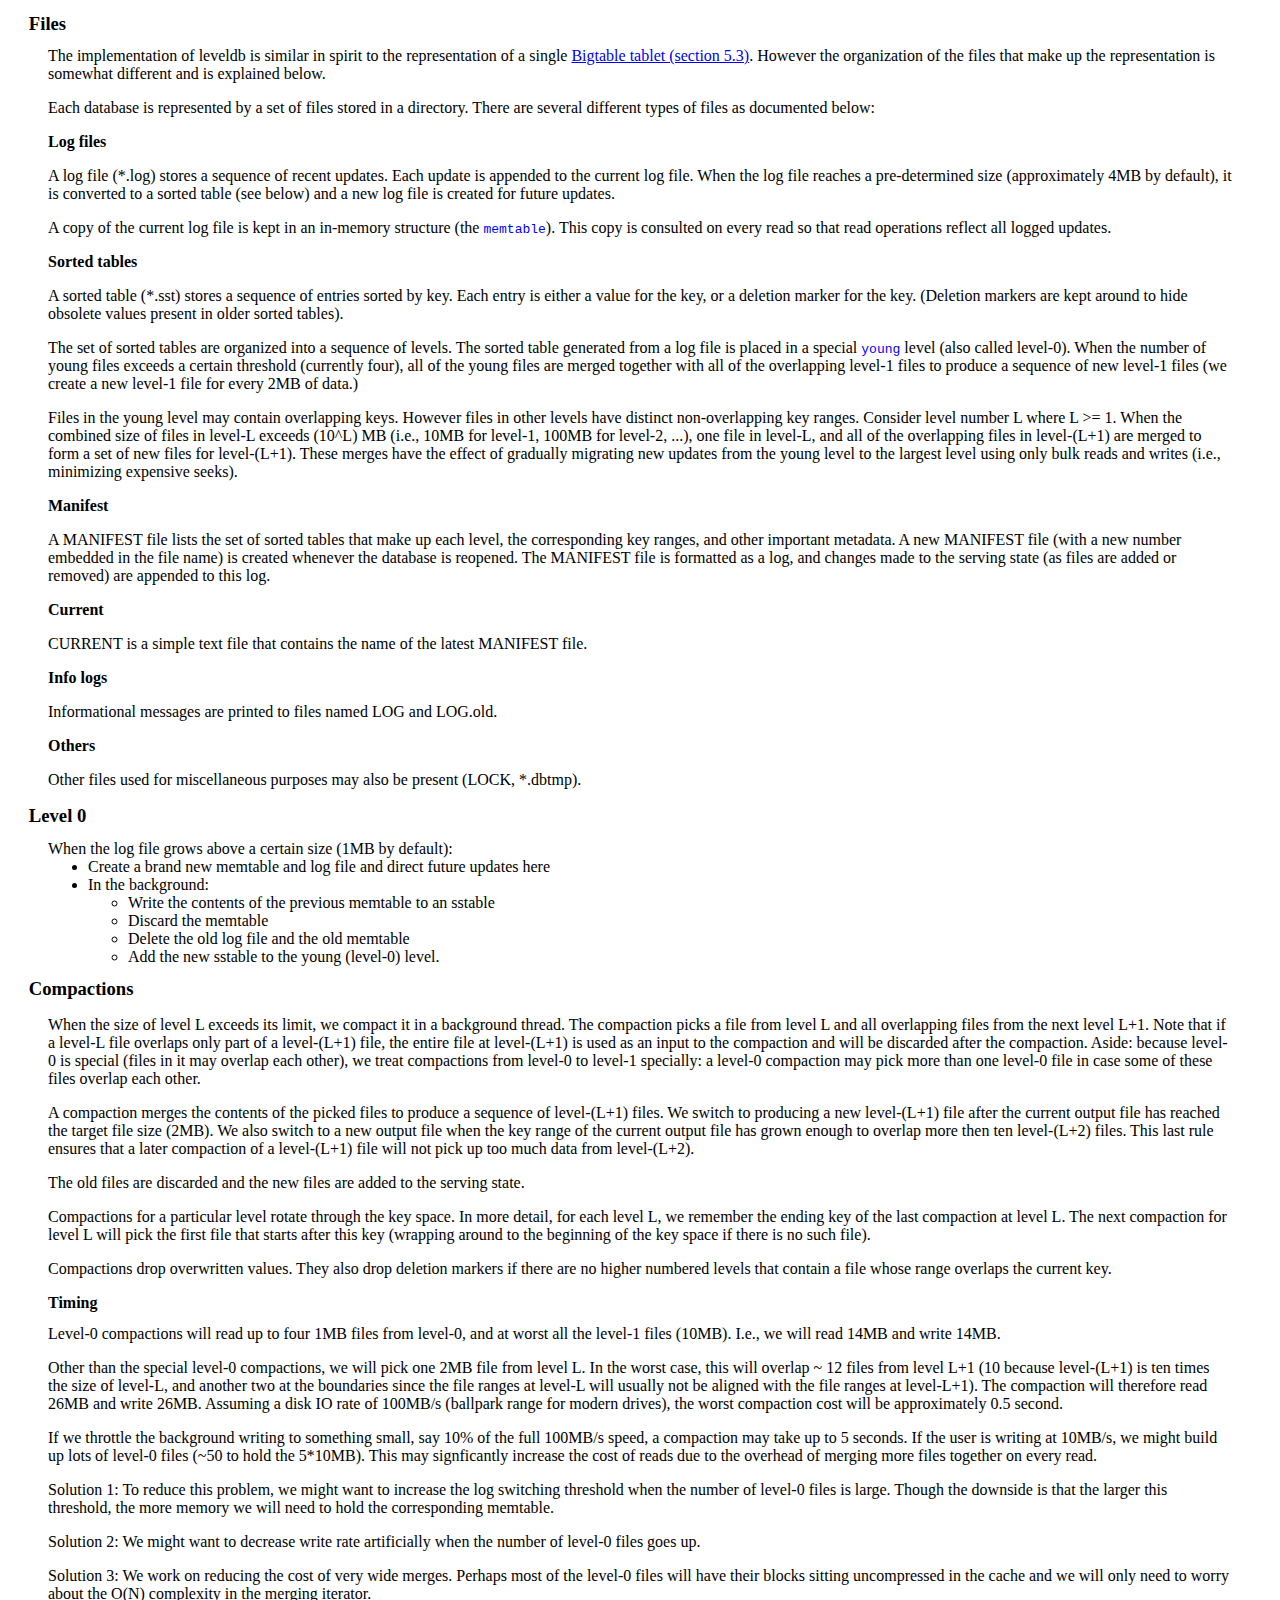
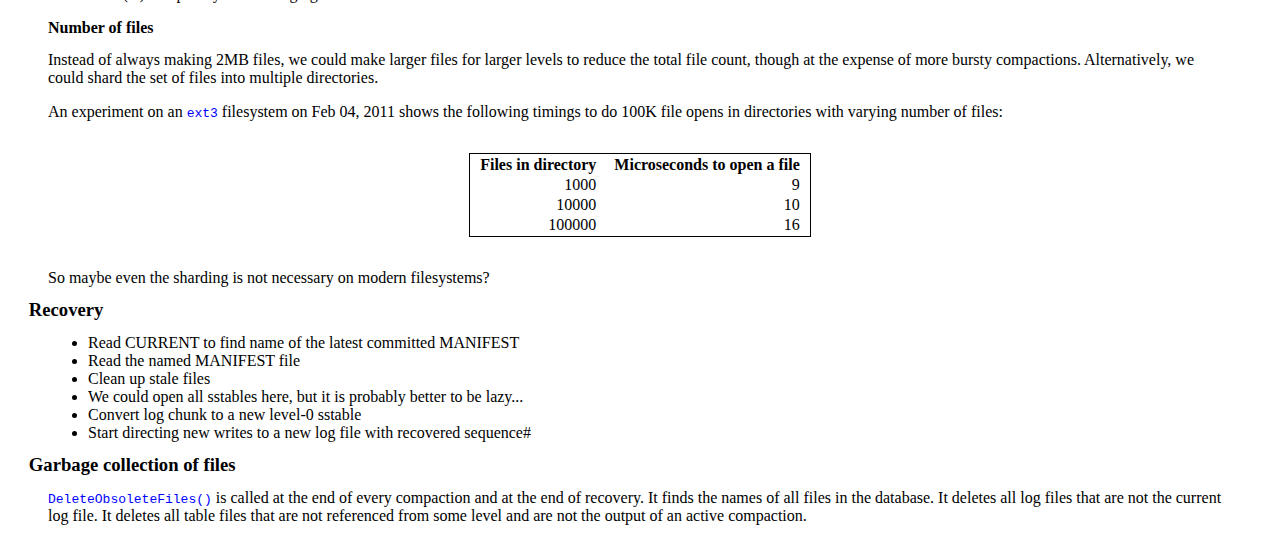
<file: src/leveldb/doc/impl.html>
<!DOCTYPE html>
<html>
<head>
<link rel="stylesheet" type="text/css" href="doc.css" />
<title>Leveldb file layout and compactions</title>
</head>

<body>

<h1>Files</h1>

The implementation of leveldb is similar in spirit to the
representation of a single
<a href="http://research.google.com/archive/bigtable.html">
Bigtable tablet (section 5.3)</a>.
However the organization of the files that make up the representation
is somewhat different and is explained below.

<p>
Each database is represented by a set of files stored in a directory.
There are several different types of files as documented below:
<p>
<h2>Log files</h2>
<p>
A log file (*.log) stores a sequence of recent updates.  Each update
is appended to the current log file.  When the log file reaches a
pre-determined size (approximately 4MB by default), it is converted
to a sorted table (see below) and a new log file is created for future
updates.
<p>
A copy of the current log file is kept in an in-memory structure (the
<code>memtable</code>).  This copy is consulted on every read so that read
operations reflect all logged updates.
<p>
<h2>Sorted tables</h2>
<p>
A sorted table (*.sst) stores a sequence of entries sorted by key.
Each entry is either a value for the key, or a deletion marker for the
key.  (Deletion markers are kept around to hide obsolete values
present in older sorted tables).
<p>
The set of sorted tables are organized into a sequence of levels.  The
sorted table generated from a log file is placed in a special <code>young</code>
level (also called level-0).  When the number of young files exceeds a
certain threshold (currently four), all of the young files are merged
together with all of the overlapping level-1 files to produce a
sequence of new level-1 files (we create a new level-1 file for every
2MB of data.)
<p>
Files in the young level may contain overlapping keys.  However files
in other levels have distinct non-overlapping key ranges.  Consider
level number L where L >= 1.  When the combined size of files in
level-L exceeds (10^L) MB (i.e., 10MB for level-1, 100MB for level-2,
...), one file in level-L, and all of the overlapping files in
level-(L+1) are merged to form a set of new files for level-(L+1).
These merges have the effect of gradually migrating new updates from
the young level to the largest level using only bulk reads and writes
(i.e., minimizing expensive seeks).

<h2>Manifest</h2>
<p>
A MANIFEST file lists the set of sorted tables that make up each
level, the corresponding key ranges, and other important metadata.
A new MANIFEST file (with a new number embedded in the file name)
is created whenever the database is reopened.  The MANIFEST file is
formatted as a log, and changes made to the serving state (as files
are added or removed) are appended to this log.
<p>
<h2>Current</h2>
<p>
CURRENT is a simple text file that contains the name of the latest
MANIFEST file.
<p>
<h2>Info logs</h2>
<p>
Informational messages are printed to files named LOG and LOG.old.
<p>
<h2>Others</h2>
<p>
Other files used for miscellaneous purposes may also be present
(LOCK, *.dbtmp).

<h1>Level 0</h1>
When the log file grows above a certain size (1MB by default):
<ul>
<li>Create a brand new memtable and log file and direct future updates here
<li>In the background:
<ul>
<li>Write the contents of the previous memtable to an sstable
<li>Discard the memtable
<li>Delete the old log file and the old memtable
<li>Add the new sstable to the young (level-0) level.
</ul>
</ul>

<h1>Compactions</h1>

<p>
When the size of level L exceeds its limit, we compact it in a
background thread.  The compaction picks a file from level L and all
overlapping files from the next level L+1.  Note that if a level-L
file overlaps only part of a level-(L+1) file, the entire file at
level-(L+1) is used as an input to the compaction and will be
discarded after the compaction.  Aside: because level-0 is special
(files in it may overlap each other), we treat compactions from
level-0 to level-1 specially: a level-0 compaction may pick more than
one level-0 file in case some of these files overlap each other.

<p>
A compaction merges the contents of the picked files to produce a
sequence of level-(L+1) files.  We switch to producing a new
level-(L+1) file after the current output file has reached the target
file size (2MB).  We also switch to a new output file when the key
range of the current output file has grown enough to overlap more then
ten level-(L+2) files.  This last rule ensures that a later compaction
of a level-(L+1) file will not pick up too much data from level-(L+2).

<p>
The old files are discarded and the new files are added to the serving
state.

<p>
Compactions for a particular level rotate through the key space.  In
more detail, for each level L, we remember the ending key of the last
compaction at level L.  The next compaction for level L will pick the
first file that starts after this key (wrapping around to the
beginning of the key space if there is no such file).

<p>
Compactions drop overwritten values.  They also drop deletion markers
if there are no higher numbered levels that contain a file whose range
overlaps the current key.

<h2>Timing</h2>

Level-0 compactions will read up to four 1MB files from level-0, and
at worst all the level-1 files (10MB).  I.e., we will read 14MB and
write 14MB.

<p>
Other than the special level-0 compactions, we will pick one 2MB file
from level L.  In the worst case, this will overlap ~ 12 files from
level L+1 (10 because level-(L+1) is ten times the size of level-L,
and another two at the boundaries since the file ranges at level-L
will usually not be aligned with the file ranges at level-L+1).  The
compaction will therefore read 26MB and write 26MB.  Assuming a disk
IO rate of 100MB/s (ballpark range for modern drives), the worst
compaction cost will be approximately 0.5 second.

<p>
If we throttle the background writing to something small, say 10% of
the full 100MB/s speed, a compaction may take up to 5 seconds.  If the
user is writing at 10MB/s, we might build up lots of level-0 files
(~50 to hold the 5*10MB).  This may signficantly increase the cost of
reads due to the overhead of merging more files together on every
read.

<p>
Solution 1: To reduce this problem, we might want to increase the log
switching threshold when the number of level-0 files is large.  Though
the downside is that the larger this threshold, the more memory we will
need to hold the corresponding memtable.

<p>
Solution 2: We might want to decrease write rate artificially when the
number of level-0 files goes up.

<p>
Solution 3: We work on reducing the cost of very wide merges.
Perhaps most of the level-0 files will have their blocks sitting
uncompressed in the cache and we will only need to worry about the
O(N) complexity in the merging iterator.

<h2>Number of files</h2>

Instead of always making 2MB files, we could make larger files for
larger levels to reduce the total file count, though at the expense of
more bursty compactions.  Alternatively, we could shard the set of
files into multiple directories.

<p>
An experiment on an <code>ext3</code> filesystem on Feb 04, 2011 shows
the following timings to do 100K file opens in directories with
varying number of files:
<table class="datatable">
<tr><th>Files in directory</th><th>Microseconds to open a file</th></tr>
<tr><td>1000</td><td>9</td>
<tr><td>10000</td><td>10</td>
<tr><td>100000</td><td>16</td>
</table>
So maybe even the sharding is not necessary on modern filesystems?

<h1>Recovery</h1>

<ul>
<li> Read CURRENT to find name of the latest committed MANIFEST
<li> Read the named MANIFEST file
<li> Clean up stale files
<li> We could open all sstables here, but it is probably better to be lazy...
<li> Convert log chunk to a new level-0 sstable
<li> Start directing new writes to a new log file with recovered sequence#
</ul>

<h1>Garbage collection of files</h1>

<code>DeleteObsoleteFiles()</code> is called at the end of every
compaction and at the end of recovery.  It finds the names of all
files in the database.  It deletes all log files that are not the
current log file.  It deletes all table files that are not referenced
from some level and are not the output of an active compaction.

</body>
</html>
</file>
<file: src/leveldb/doc/doc.css>
body {
  margin-left: 0.5in;
  margin-right: 0.5in;
  background: white;
  color: black;
}

h1 {
  margin-left: -0.2in;
  font-size: 14pt;
}
h2 {
  margin-left: -0in;
  font-size: 12pt;
}
h3 {
  margin-left: -0in;
}
h4 {
  margin-left: -0in;
}
hr {
  margin-left: -0in;
}

/* Definition lists: definition term bold */
dt {
  font-weight: bold;
}

address {
  text-align: center;
}
code,samp,var {
  color: blue;
}
kbd {
  color: #600000;
}
div.note p {
  float: right;
  width: 3in;
  margin-right: 0%;
  padding: 1px;
  border: 2px solid #6060a0;
  background-color: #fffff0;
}

ul {
  margin-top: -0em;
  margin-bottom: -0em;
}

ol {
  margin-top: -0em;
  margin-bottom: -0em;
}

UL.nobullets {
  list-style-type: none;
  list-style-image: none;
  margin-left: -1em;
}

p {
  margin: 1em 0 1em 0;
  padding: 0 0 0 0;
}

pre {
  line-height: 1.3em;
  padding: 0.4em 0 0.8em 0;
  margin:  0 0 0 0;
  border:  0 0 0 0;
  color: blue;
}

.datatable {
  margin-left: auto;
  margin-right: auto;
  margin-top: 2em;
  margin-bottom: 2em;
  border: 1px solid;
}

.datatable td,th {
  padding: 0 0.5em 0 0.5em;
  text-align: right;
}
</file>
